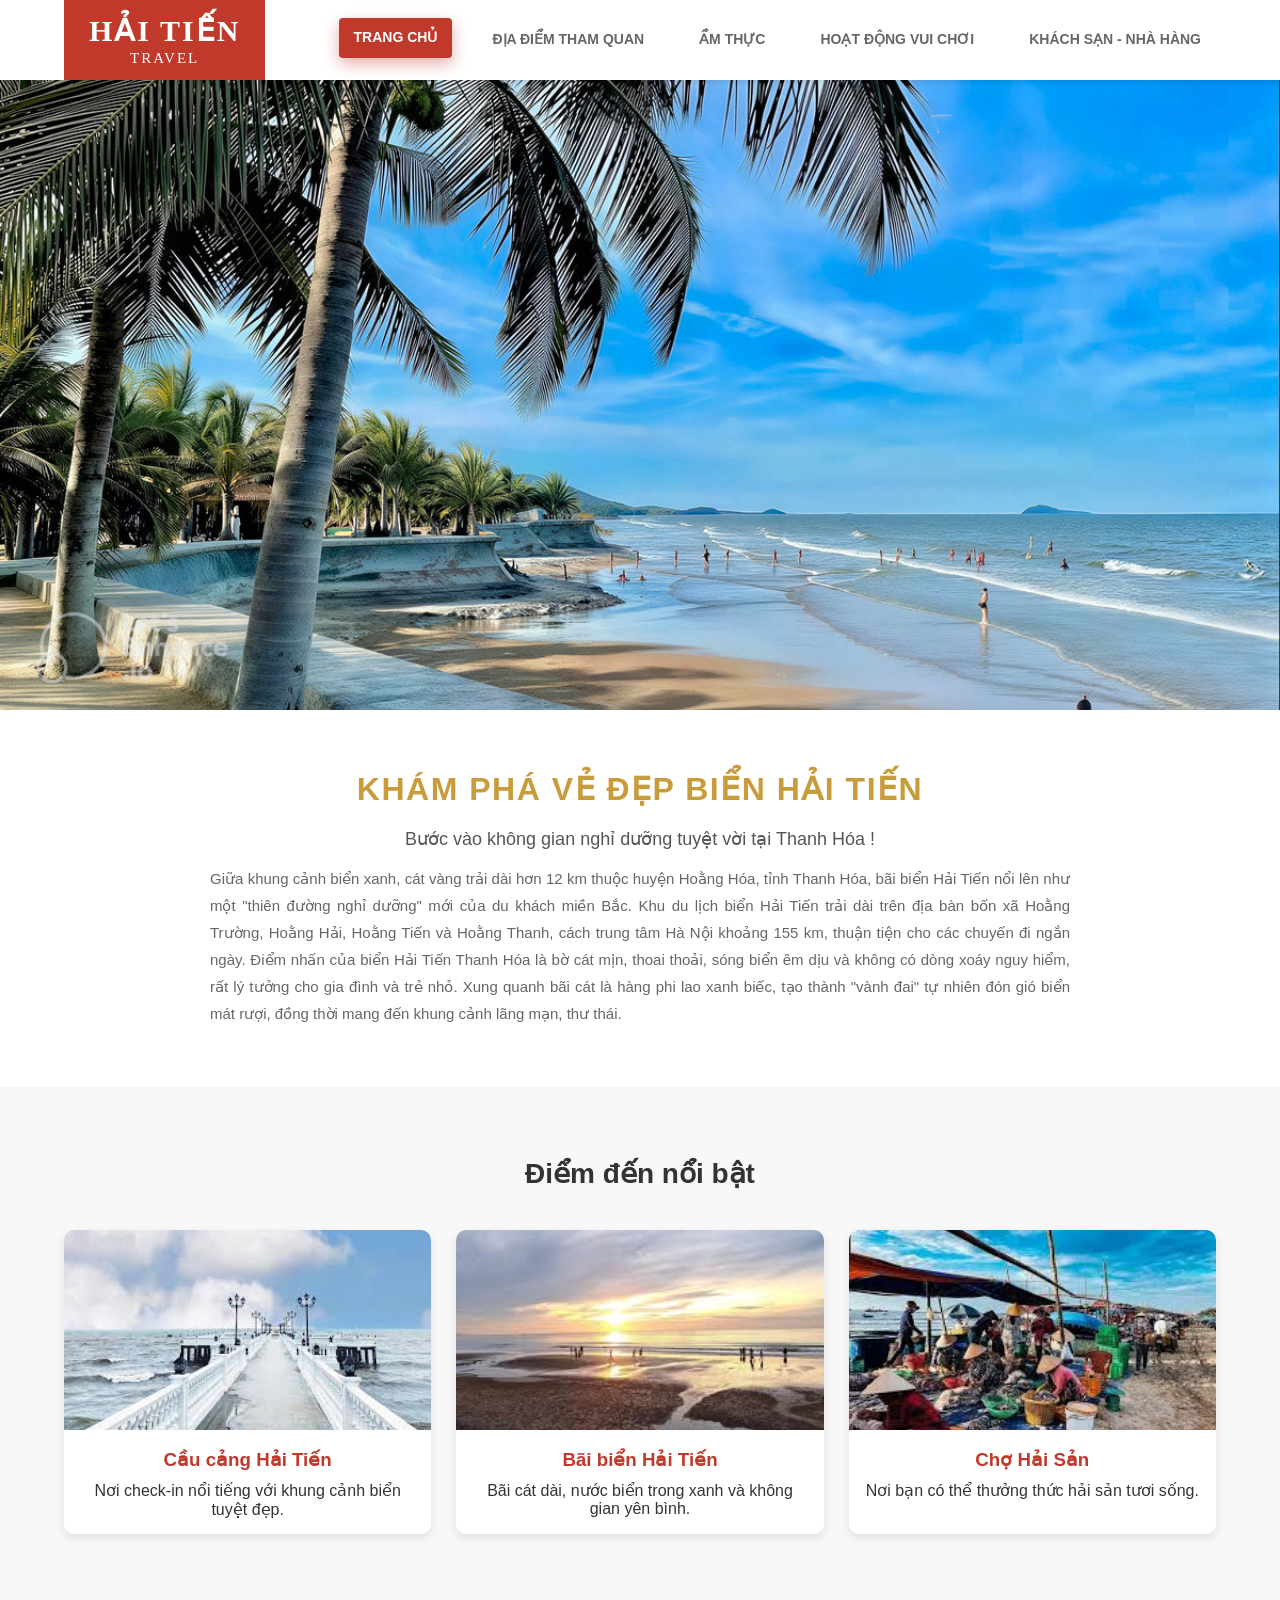
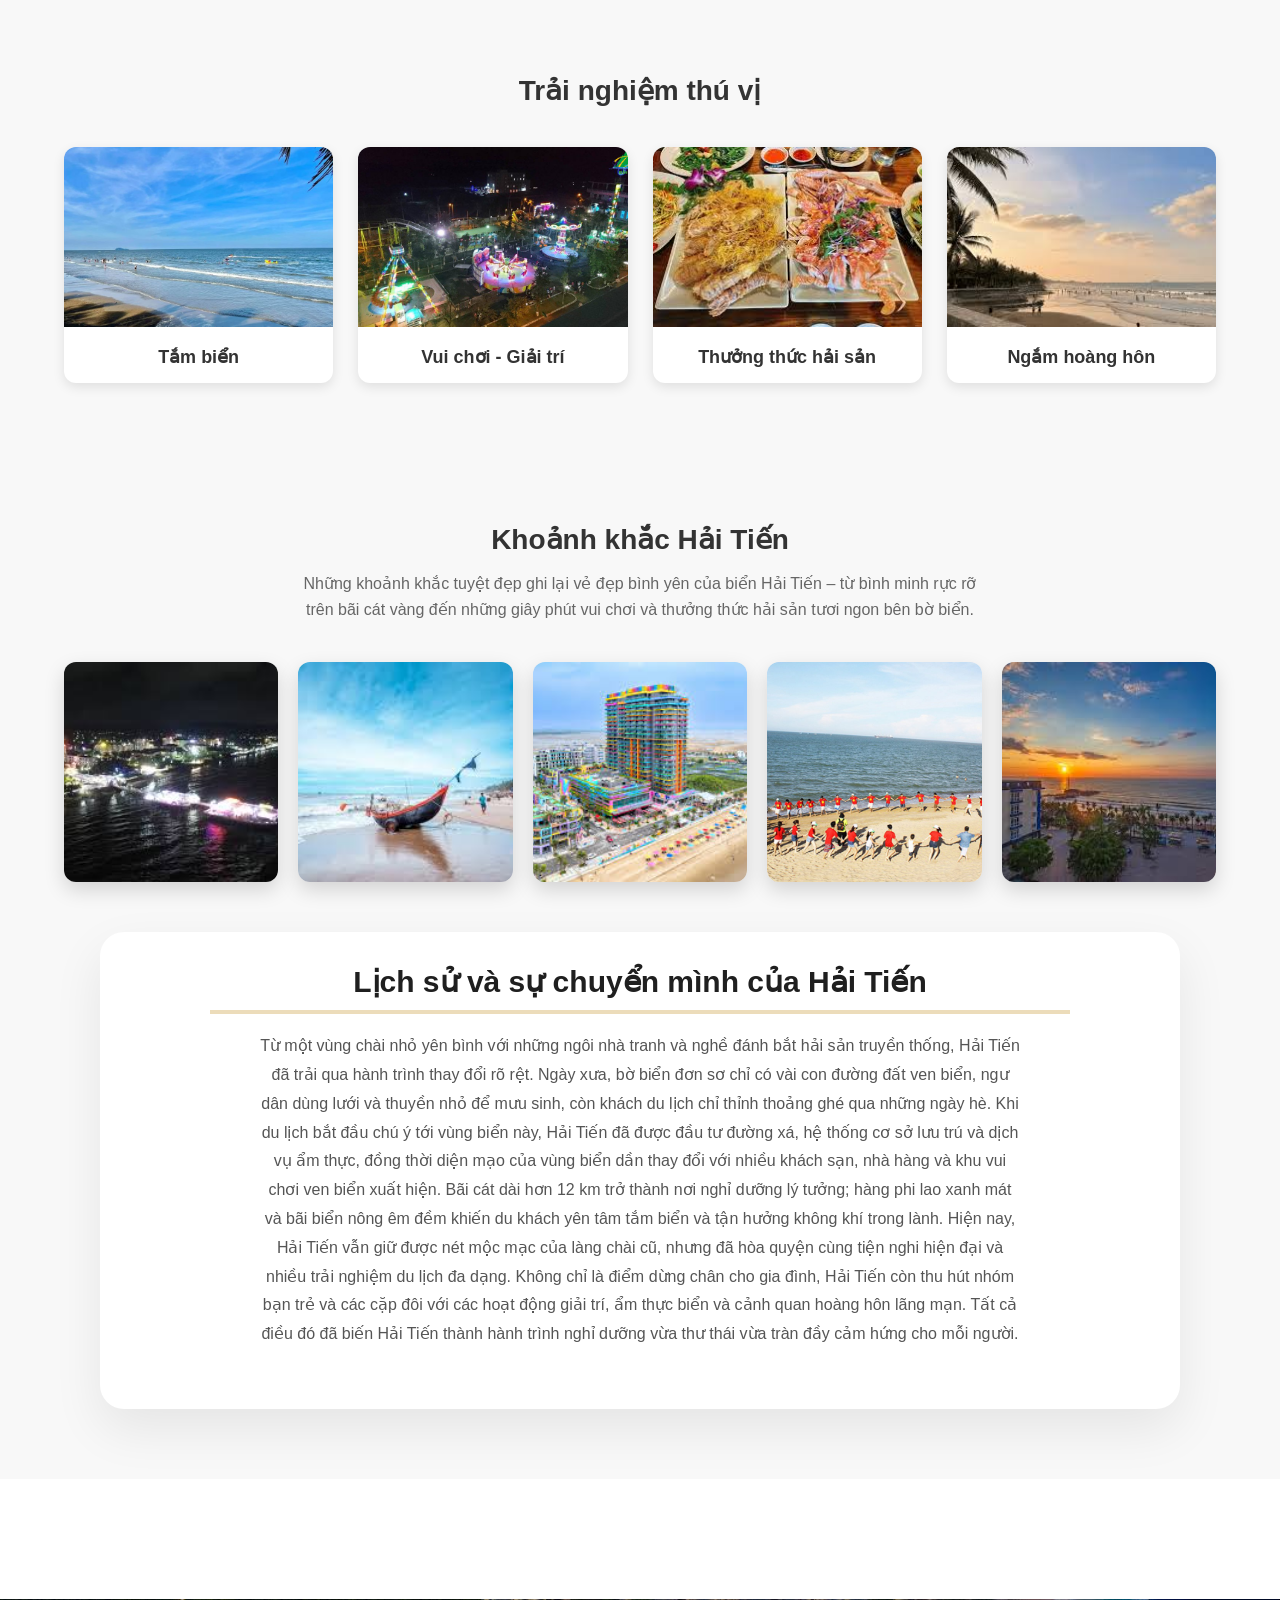
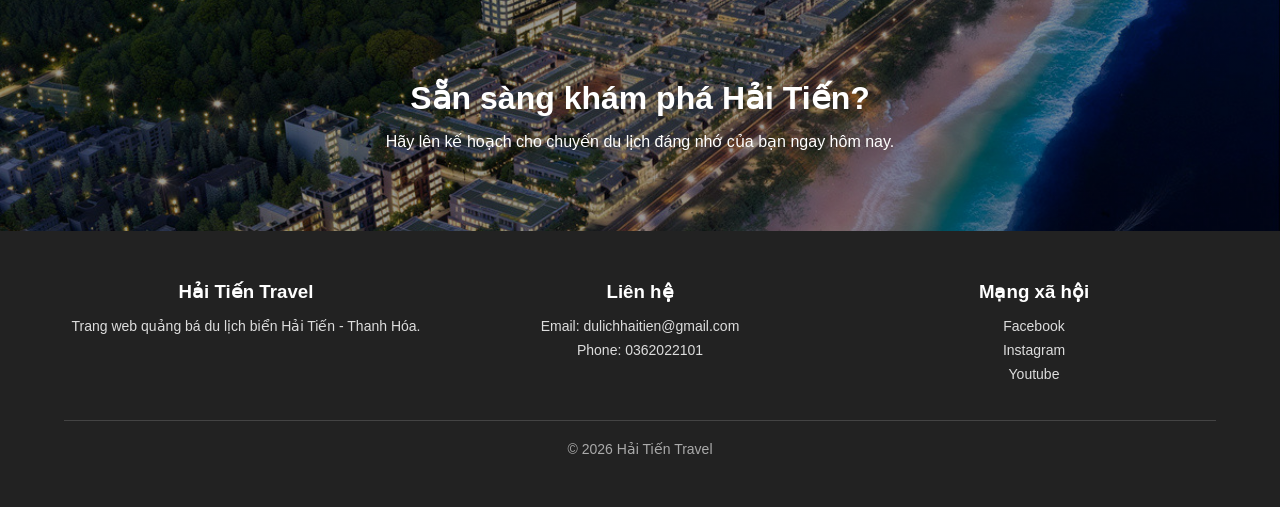
<file: index.htm>
<!-- filepath: d:\VisualCode\Web\chinhsuawebnew123\index.htm -->
<!DOCTYPE html>
<html lang="vi">

<head>
    <meta charset="UTF-8">
    <meta name="viewport" content="width=device-width, initial-scale=1.0">
    <title>Du lịch Biển Hải Tiến - Thanh Hóa</title>
    <link rel="stylesheet" href="./css/style.css">
    <link rel="stylesheet" href="./css/menu.css">
</head>

<body>
    <header>
        <a class="logo">
            <strong>Hải Tiến</strong>
            <span>Travel</span>
        </a>

        <input type="checkbox" id="menu-checkbox" class="menu-checkbox">
        <label for="menu-checkbox" class="menu-toggle">
            &#9776;
        </label>

        <div class="nav-container">
            <ul class="nav-links">
                <li><a href="index.htm">Trang chủ</a></li>
                <li><a href="./html/diadiem.htm">Địa điểm tham quan</a></li>
                <li><a href="./html/amthuc.html">Ẩm thực</a></li>
                <li><a href="./html/hdvuichs.html">Hoạt động vui chơi</a></li>
                <li><a href="./html/book-khach-san.html">Khách sạn - Nhà hàng</a></li>
            </ul>
        </div>
    </header>
    <div id="page-content">
        <div class="hero-banner">
            <img class="slide active" src="./img/anh4.jpg">
            <img class="slide" src="./img/anh5.jpg">
            <img class="slide" src="./img/anh2.jpg">
            <img class="slide" src="./img/anh3.jpg">
        </div>



        <section class="intro-section" id="gioi-thieu">
            <h1>Khám Phá Vẻ Đẹp Biển Hải Tiến</h1>
            <p class="subtitle">Bước vào không gian nghỉ dưỡng tuyệt vời tại Thanh Hóa !</p>
            <p class="description">
                Giữa khung cảnh biển xanh, cát vàng trải dài hơn 12 km thuộc huyện Hoằng Hóa, tỉnh Thanh Hóa,
                bãi biển Hải Tiến nổi lên như một "thiên đường nghỉ dưỡng" mới của du khách miền Bắc.
                Khu du lịch biển Hải Tiến trải dài trên địa bàn bốn xã Hoằng Trường, Hoằng Hải, Hoằng Tiến và Hoằng
                Thanh,
                cách trung tâm Hà Nội khoảng 155 km, thuận tiện cho các chuyến đi ngắn ngày.
                Điểm nhấn của biển Hải Tiến Thanh Hóa là bờ cát mịn, thoai thoải, sóng biển êm dịu và không có dòng xoáy
                nguy hiểm, rất lý tưởng cho gia đình và trẻ nhỏ.
                Xung quanh bãi cát là hàng phi lao xanh biếc, tạo thành "vành đai" tự nhiên đón gió biển mát rượi, đồng
                thời
                mang đến khung cảnh lãng mạn, thư thái.
            </p>
        </section>

        <!-- ĐIỂM ĐẾN NỔI BẬT -->
        <section class="destinations">
            <h2>Điểm đến nổi bật</h2>
            <div class="destination-grid">
                <div class="destination-card">
                    <img src="./img/anhcaucang.jpg">
                    <div class="destination-info">
                        <h3>Cầu cảng Hải Tiến</h3>
                        <p>Nơi check-in nổi tiếng với khung cảnh biển tuyệt đẹp.</p>
                    </div>
                </div>
                <div class="destination-card">
                    <img src="./img/anhbaibienhaitien.jpg">
                    <div class="destination-info">
                        <h3>Bãi biển Hải Tiến</h3>
                        <p>Bãi cát dài, nước biển trong xanh và không gian yên bình.</p>
                    </div>
                </div>
                <div class="destination-card">
                    <img src="./img/anhchohaisan.jpg">
                    <div class="destination-info">
                        <h3>Chợ Hải Sản</h3>
                        <p>Nơi bạn có thể thưởng thức hải sản tươi sống.</p>
                    </div>
                </div>
            </div>
        </section>

        <!-- HOẠT ĐỘNG TRẢI NGHIỆM -->
        <section class="activities">

            <h2>Trải nghiệm thú vị</h2>

            <div class="activity-grid">

                <div class="activity-item">
                    <img src="./img/anhtambien.jpg">
                    <h3>Tắm biển</h3>
                </div>

                <div class="activity-item">
                    <img src="./img/vuichoi.jpg">
                    <h3>Vui chơi - Giải trí</h3>
                </div>

                <div class="activity-item">
                    <img src="./img/anhhaisan.jpg">
                    <h3>Thưởng thức hải sản</h3>
                </div>

                <div class="activity-item">
                    <img src="./img/anhbinhminh.jpg">
                    <h3>Ngắm hoàng hôn</h3>
                </div>

            </div>

        </section>

        <!-- GALLERY -->
        <section class="gallery">

            <h2>Khoảnh khắc Hải Tiến</h2>
            <p class="gallery-desc">
                Những khoảnh khắc tuyệt đẹp ghi lại vẻ đẹp bình yên của biển Hải Tiến – từ bình minh rực rỡ trên bãi cát
                vàng đến những giây phút vui chơi và thưởng thức hải sản tươi ngon bên bờ biển.
            </p>

            <div class="gallery-grid">
                <img src="./img/anhbienvedem.jpg">
                <img src="./img/khoanhkhac2.jpg">
                <img src="./img/flamingo.jpg">
                <img src="./img/khoanhkhac4.jpg">
                <img src="./img/khoanhkhac5.jpg">
            </div>
            <div class="gallery-history">
                <h3>Lịch sử và sự chuyển mình của <span class="no-break">Hải Tiến</span></h3>
                <p class="history-intro">Từ một vùng chài nhỏ yên bình với những ngôi nhà tranh và nghề đánh bắt hải sản truyền thống, Hải Tiến đã trải qua hành trình thay đổi rõ rệt. Ngày xưa, bờ biển đơn sơ chỉ có vài con đường đất ven biển, ngư dân dùng lưới và thuyền nhỏ để mưu sinh, còn khách du lịch chỉ thỉnh thoảng ghé qua những ngày hè. Khi du lịch bắt đầu chú ý tới vùng biển này, Hải Tiến đã được đầu tư đường xá, hệ thống cơ sở lưu trú và dịch vụ ẩm thực, đồng thời diện mạo của vùng biển dần thay đổi với nhiều khách sạn, nhà hàng và khu vui chơi ven biển xuất hiện. Bãi cát dài hơn 12 km trở thành nơi nghỉ dưỡng lý tưởng; hàng phi lao xanh mát và bãi biển nông êm đềm khiến du khách yên tâm tắm biển và tận hưởng không khí trong lành. Hiện nay, Hải Tiến vẫn giữ được nét mộc mạc của làng chài cũ, nhưng đã hòa quyện cùng tiện nghi hiện đại và nhiều trải nghiệm du lịch đa dạng. Không chỉ là điểm dừng chân cho gia đình, Hải Tiến còn thu hút nhóm bạn trẻ và các cặp đôi với các hoạt động giải trí, ẩm thực biển và cảnh quan hoàng hôn lãng mạn. Tất cả điều đó đã biến Hải Tiến thành hành trình nghỉ dưỡng vừa thư thái vừa tràn đầy cảm hứng cho mỗi người.</p>
            </div>
        </section>

        <!-- CTA -->
        <section class="cta">
            <h2>Sẵn sàng khám phá Hải Tiến?</h2>
            <p>Hãy lên kế hoạch cho chuyến du lịch đáng nhớ của bạn ngay hôm nay.</p>
        </section>

        <!-- FOOTER -->
        <footer>
            <div class="footer-container">
                <div class="footer-col">
                    <h3>Hải Tiến Travel</h3>
                    <p>Trang web quảng bá du lịch biển Hải Tiến - Thanh Hóa.</p>
                </div>
                <div class="footer-col">
                    <h3>Liên hệ</h3>
                    <p>Email: dulichhaitien@gmail.com</p>
                    <p>Phone: 0362022101</p>
                </div>
                <div class="footer-col">
                    <h3>Mạng xã hội</h3>
                    <p>Facebook</p>
                    <p>Instagram</p>
                    <p>Youtube</p>
                </div>
            </div>
            <p class="copyright">© 2026 Hải Tiến Travel</p>
        </footer>
    </div>

    <script src="./js/index.js"></script>

</body>

</html>
</file>
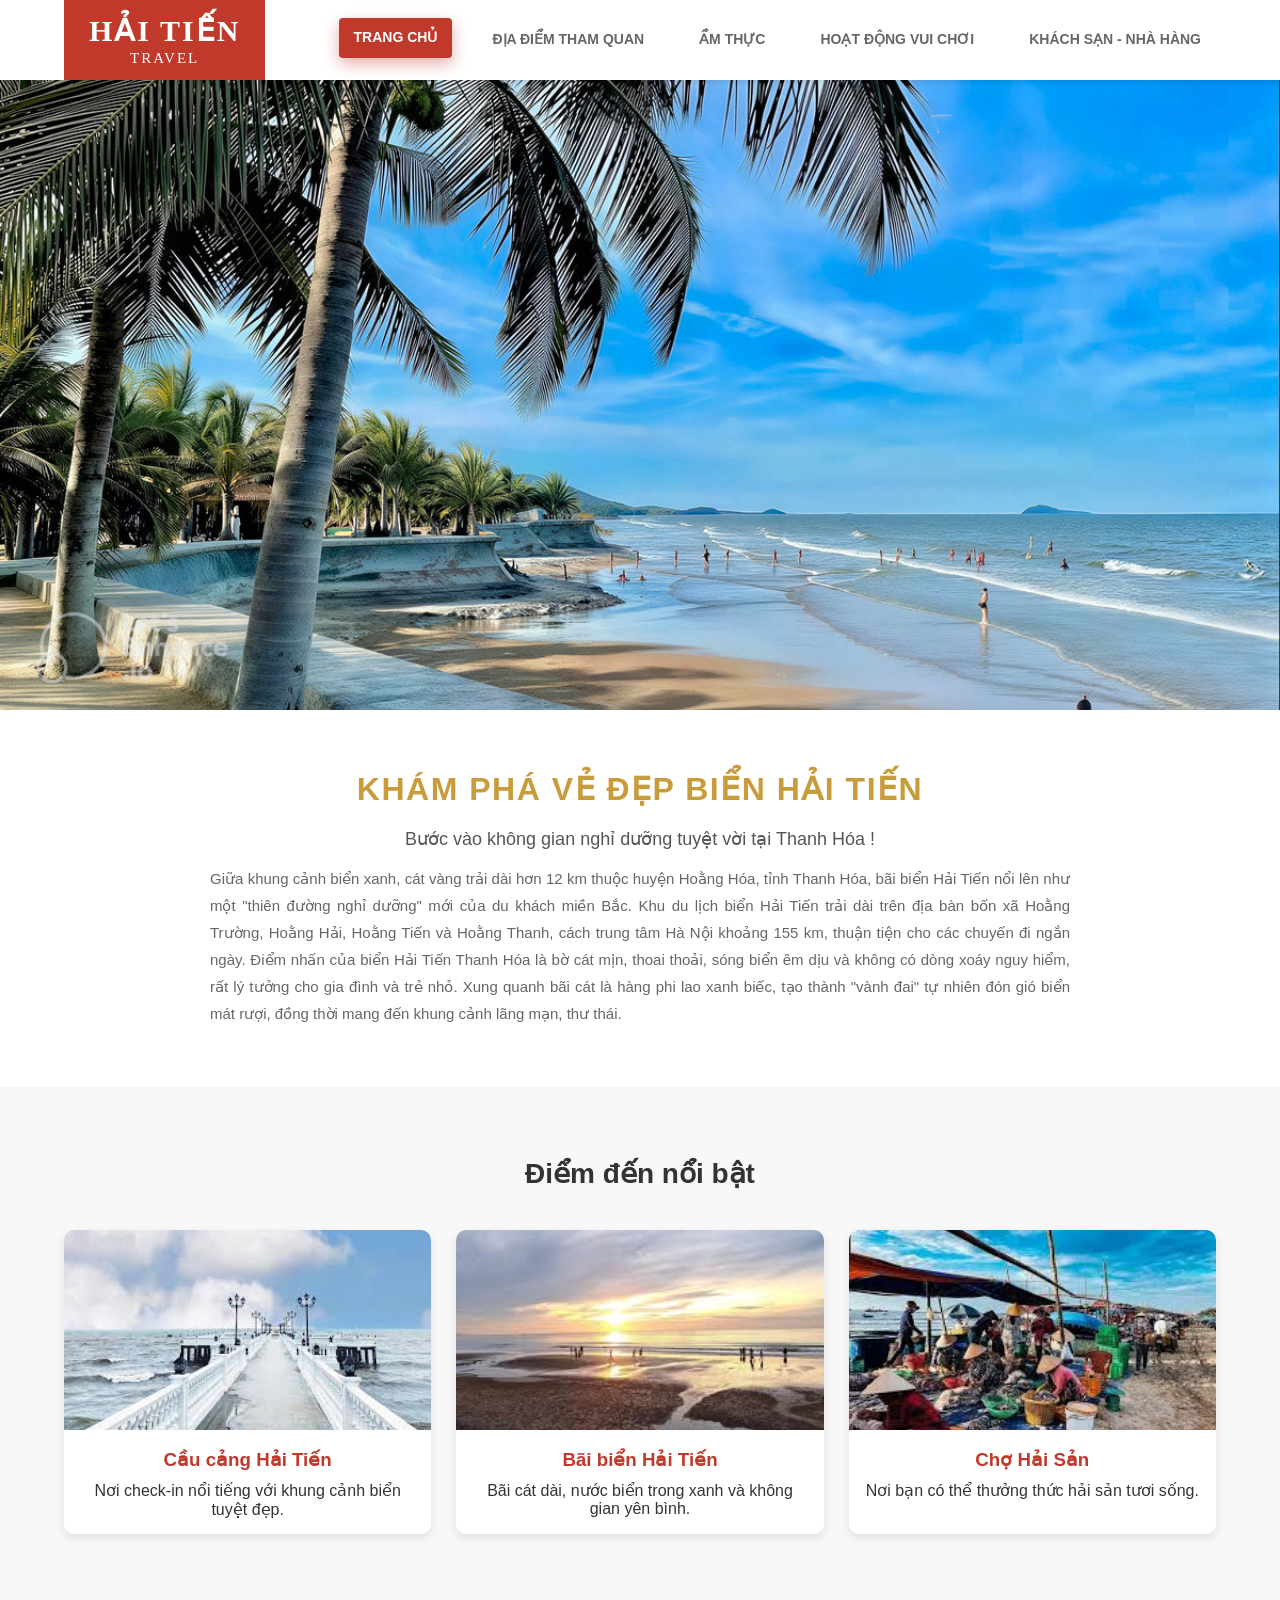
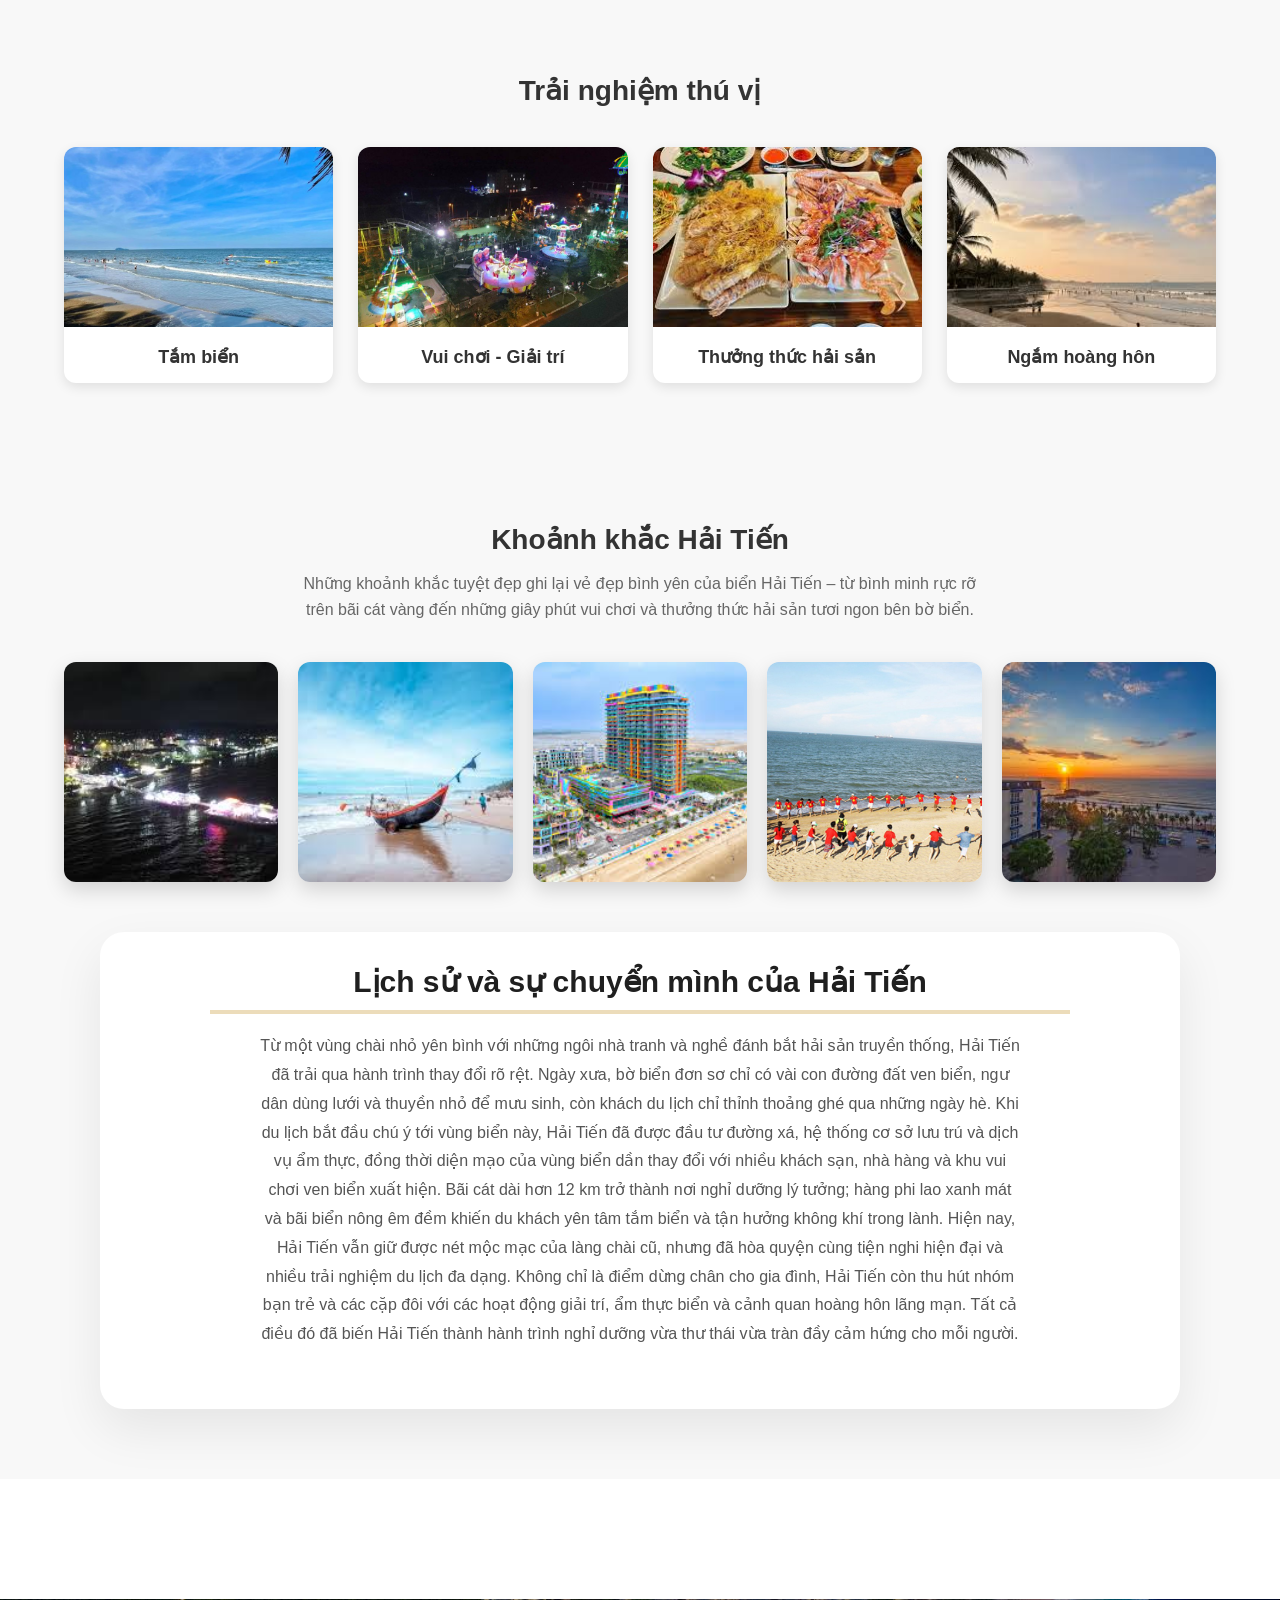
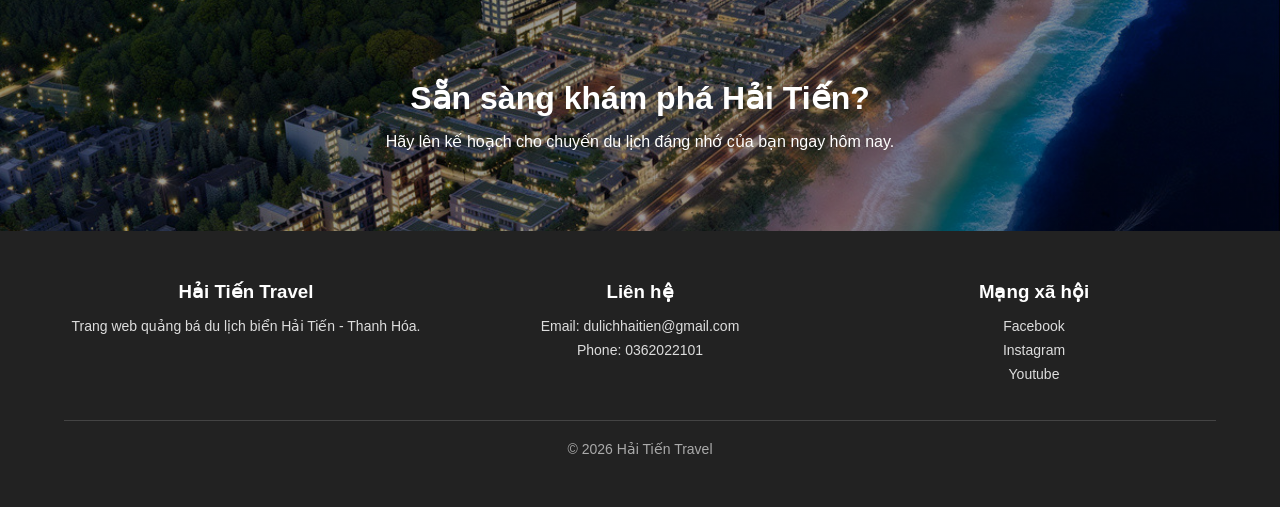
<file: html/index.htm>
<!-- filepath: d:\VisualCode\Web\chinhsuawebnew123\index.htm -->
<!DOCTYPE html>
<html lang="vi">

<head>
    <meta charset="UTF-8">
    <meta name="viewport" content="width=device-width, initial-scale=1.0">
    <title>Du lịch Biển Hải Tiến - Thanh Hóa</title>
    <link rel="stylesheet" href="../css/style.css">
    <link rel="stylesheet" href="../css/menu.css">
</head>

<body>
    <header>
        <a class="logo">
            <strong>Hải Tiến</strong>
            <span>Travel</span>
        </a>

        <input type="checkbox" id="menu-checkbox" class="menu-checkbox">
        <label for="menu-checkbox" class="menu-toggle">
            &#9776;
        </label>

        <div class="nav-container">
            <ul class="nav-links">
                <li><a href="index.htm">Trang chủ</a></li>
                <li><a href="diadiem.htm">Địa điểm tham quan</a></li>
                <li><a href="amthuc.html">Ẩm thực</a></li>
                <li><a href="hdvuichs.html">Hoạt động vui chơi</a></li>
                <li><a href="book-khach-san.html">Khách sạn - Nhà hàng</a></li>
            </ul>
        </div>
    </header>
    <div id="page-content">
        <div class="hero-banner">
            <img class="slide active" src="../img/anh4.jpg">
            <img class="slide" src="../img/anh5.jpg">
            <img class="slide" src="../img/anh2.jpg">
            <img class="slide" src="../img/anh3.jpg">
        </div>



        <section class="intro-section" id="gioi-thieu">
            <h1>Khám Phá Vẻ Đẹp Biển Hải Tiến</h1>
            <p class="subtitle">Bước vào không gian nghỉ dưỡng tuyệt vời tại Thanh Hóa !</p>
            <p class="description">
                Giữa khung cảnh biển xanh, cát vàng trải dài hơn 12 km thuộc huyện Hoằng Hóa, tỉnh Thanh Hóa,
                bãi biển Hải Tiến nổi lên như một "thiên đường nghỉ dưỡng" mới của du khách miền Bắc.
                Khu du lịch biển Hải Tiến trải dài trên địa bàn bốn xã Hoằng Trường, Hoằng Hải, Hoằng Tiến và Hoằng
                Thanh,
                cách trung tâm Hà Nội khoảng 155 km, thuận tiện cho các chuyến đi ngắn ngày.
                Điểm nhấn của biển Hải Tiến Thanh Hóa là bờ cát mịn, thoai thoải, sóng biển êm dịu và không có dòng xoáy
                nguy hiểm, rất lý tưởng cho gia đình và trẻ nhỏ.
                Xung quanh bãi cát là hàng phi lao xanh biếc, tạo thành "vành đai" tự nhiên đón gió biển mát rượi, đồng
                thời
                mang đến khung cảnh lãng mạn, thư thái.
            </p>
        </section>

        <!-- ĐIỂM ĐẾN NỔI BẬT -->
        <section class="destinations">
            <h2>Điểm đến nổi bật</h2>
            <div class="destination-grid">
                <div class="destination-card">
                    <img src="../img/anhcaucang.jpg">
                    <div class="destination-info">
                        <h3>Cầu cảng Hải Tiến</h3>
                        <p>Nơi check-in nổi tiếng với khung cảnh biển tuyệt đẹp.</p>
                    </div>
                </div>
                <div class="destination-card">
                    <img src="../img/anhbaibienhaitien.jpg">
                    <div class="destination-info">
                        <h3>Bãi biển Hải Tiến</h3>
                        <p>Bãi cát dài, nước biển trong xanh và không gian yên bình.</p>
                    </div>
                </div>
                <div class="destination-card">
                    <img src="../img/anhchohaisan.jpg">
                    <div class="destination-info">
                        <h3>Chợ Hải Sản</h3>
                        <p>Nơi bạn có thể thưởng thức hải sản tươi sống.</p>
                    </div>
                </div>
            </div>
        </section>

        <!-- HOẠT ĐỘNG TRẢI NGHIỆM -->
        <section class="activities">

            <h2>Trải nghiệm thú vị</h2>

            <div class="activity-grid">

                <div class="activity-item">
                    <img src="../img/anhtambien.jpg">
                    <h3>Tắm biển</h3>
                </div>

                <div class="activity-item">
                    <img src="../img/vuichoi.jpg">
                    <h3>Vui chơi - Giải trí</h3>
                </div>

                <div class="activity-item">
                    <img src="../img/anhhaisan.jpg">
                    <h3>Thưởng thức hải sản</h3>
                </div>

                <div class="activity-item">
                    <img src="../img/anhbinhminh.jpg">
                    <h3>Ngắm hoàng hôn</h3>
                </div>

            </div>

        </section>

        <!-- GALLERY -->
        <section class="gallery">

            <h2>Khoảnh khắc Hải Tiến</h2>
            <p class="gallery-desc">
                Những khoảnh khắc tuyệt đẹp ghi lại vẻ đẹp bình yên của biển Hải Tiến – từ bình minh rực rỡ trên bãi cát
                vàng đến những giây phút vui chơi và thưởng thức hải sản tươi ngon bên bờ biển.
            </p>

            <div class="gallery-grid">
                <img src="../img/anhbienvedem.jpg">
                <img src="../img/khoanhkhac2.jpg">
                <img src="../img/flamingo.jpg">
                <img src="../img/khoanhkhac4.jpg">
                <img src="../img/khoanhkhac5.jpg">
            </div>
            <div class="gallery-history">
                <h3>Lịch sử và sự chuyển mình của <span class="no-break">Hải Tiến</span></h3>
                <p class="history-intro">Từ một vùng chài nhỏ yên bình với những ngôi nhà tranh và nghề đánh bắt hải sản truyền thống, Hải Tiến đã trải qua hành trình thay đổi rõ rệt. Ngày xưa, bờ biển đơn sơ chỉ có vài con đường đất ven biển, ngư dân dùng lưới và thuyền nhỏ để mưu sinh, còn khách du lịch chỉ thỉnh thoảng ghé qua những ngày hè. Khi du lịch bắt đầu chú ý tới vùng biển này, Hải Tiến đã được đầu tư đường xá, hệ thống cơ sở lưu trú và dịch vụ ẩm thực, đồng thời diện mạo của vùng biển dần thay đổi với nhiều khách sạn, nhà hàng và khu vui chơi ven biển xuất hiện. Bãi cát dài hơn 12 km trở thành nơi nghỉ dưỡng lý tưởng; hàng phi lao xanh mát và bãi biển nông êm đềm khiến du khách yên tâm tắm biển và tận hưởng không khí trong lành. Hiện nay, Hải Tiến vẫn giữ được nét mộc mạc của làng chài cũ, nhưng đã hòa quyện cùng tiện nghi hiện đại và nhiều trải nghiệm du lịch đa dạng. Không chỉ là điểm dừng chân cho gia đình, Hải Tiến còn thu hút nhóm bạn trẻ và các cặp đôi với các hoạt động giải trí, ẩm thực biển và cảnh quan hoàng hôn lãng mạn. Tất cả điều đó đã biến Hải Tiến thành hành trình nghỉ dưỡng vừa thư thái vừa tràn đầy cảm hứng cho mỗi người.</p>
            </div>
        </section>

        <!-- CTA -->
        <section class="cta">
            <h2>Sẵn sàng khám phá Hải Tiến?</h2>
            <p>Hãy lên kế hoạch cho chuyến du lịch đáng nhớ của bạn ngay hôm nay.</p>
        </section>

        <!-- FOOTER -->
        <footer>
            <div class="footer-container">
                <div class="footer-col">
                    <h3>Hải Tiến Travel</h3>
                    <p>Trang web quảng bá du lịch biển Hải Tiến - Thanh Hóa.</p>
                </div>
                <div class="footer-col">
                    <h3>Liên hệ</h3>
                    <p>Email: dulichhaitien@gmail.com</p>
                    <p>Phone: 0362022101</p>
                </div>
                <div class="footer-col">
                    <h3>Mạng xã hội</h3>
                    <p>Facebook</p>
                    <p>Instagram</p>
                    <p>Youtube</p>
                </div>
            </div>
            <p class="copyright">© 2026 Hải Tiến Travel</p>
        </footer>
    </div>

    <script src="../js/index.js"></script>

</body>

</html>
</file>
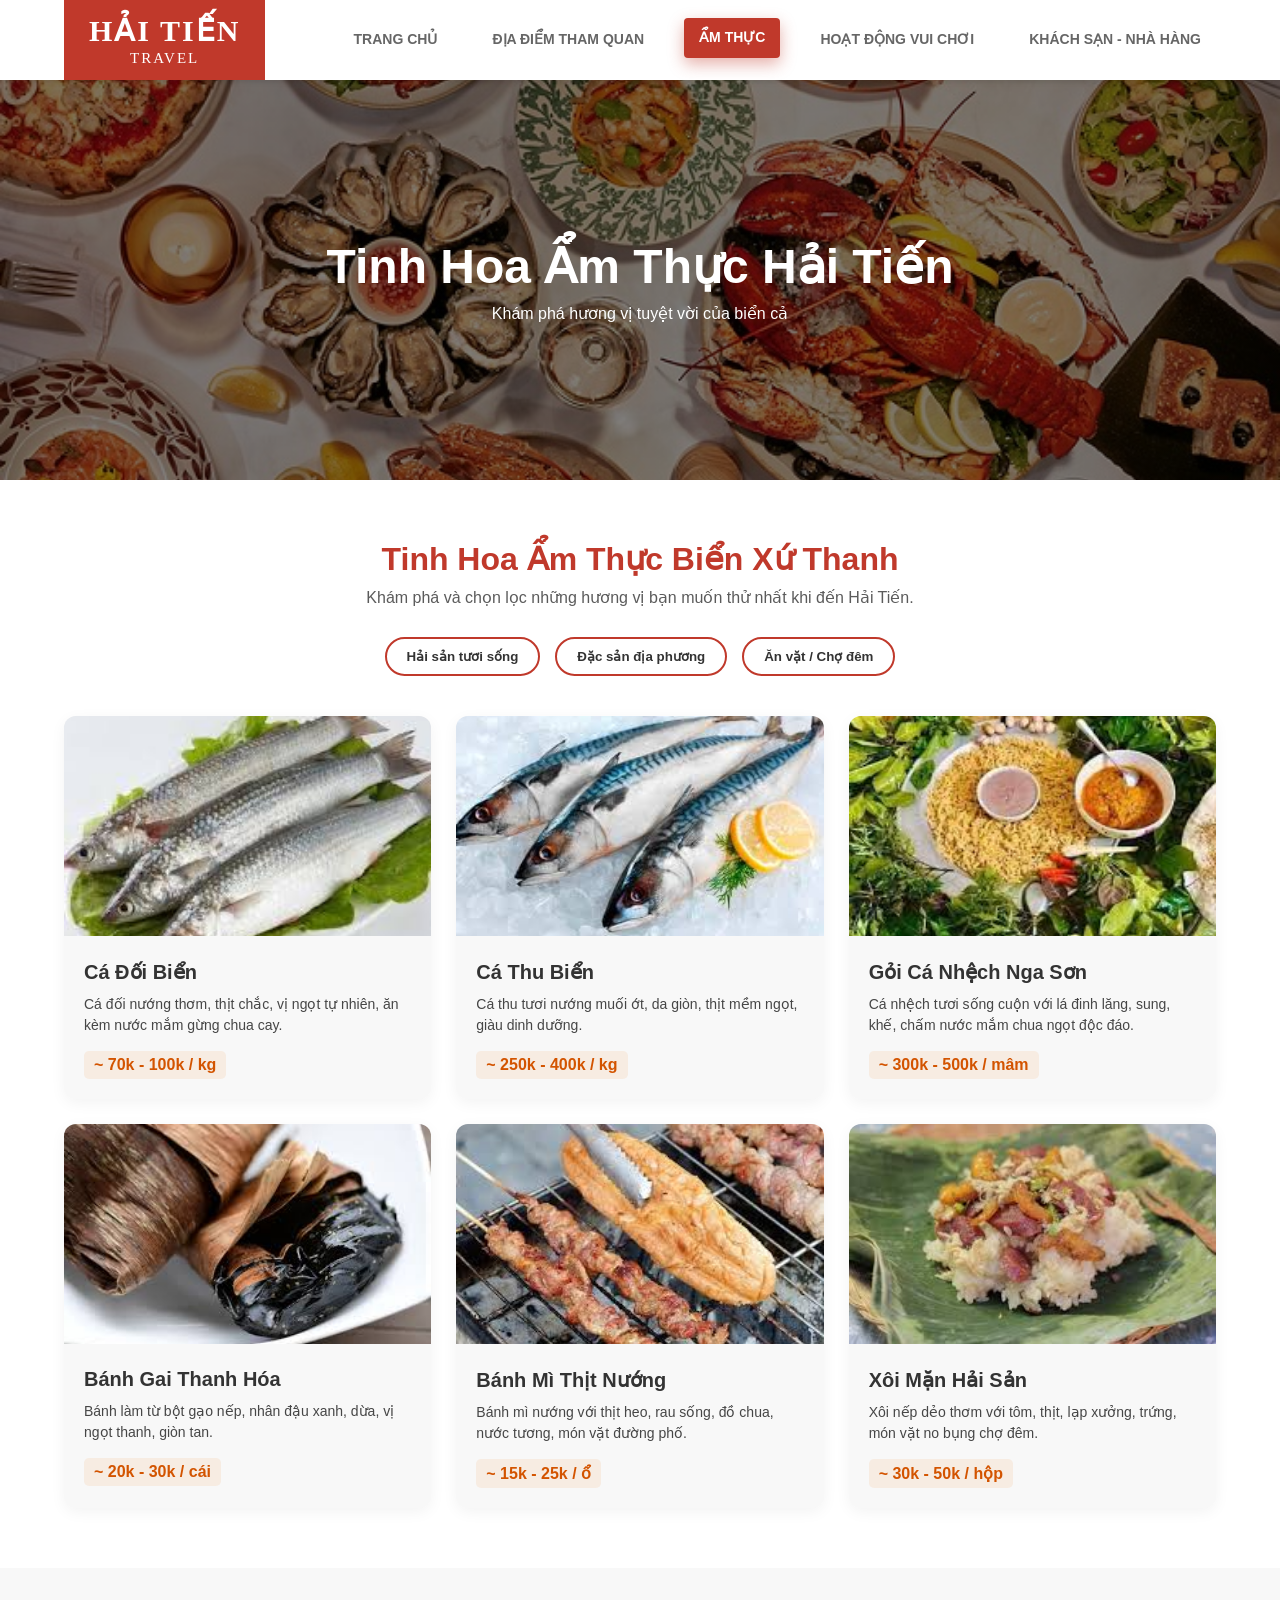
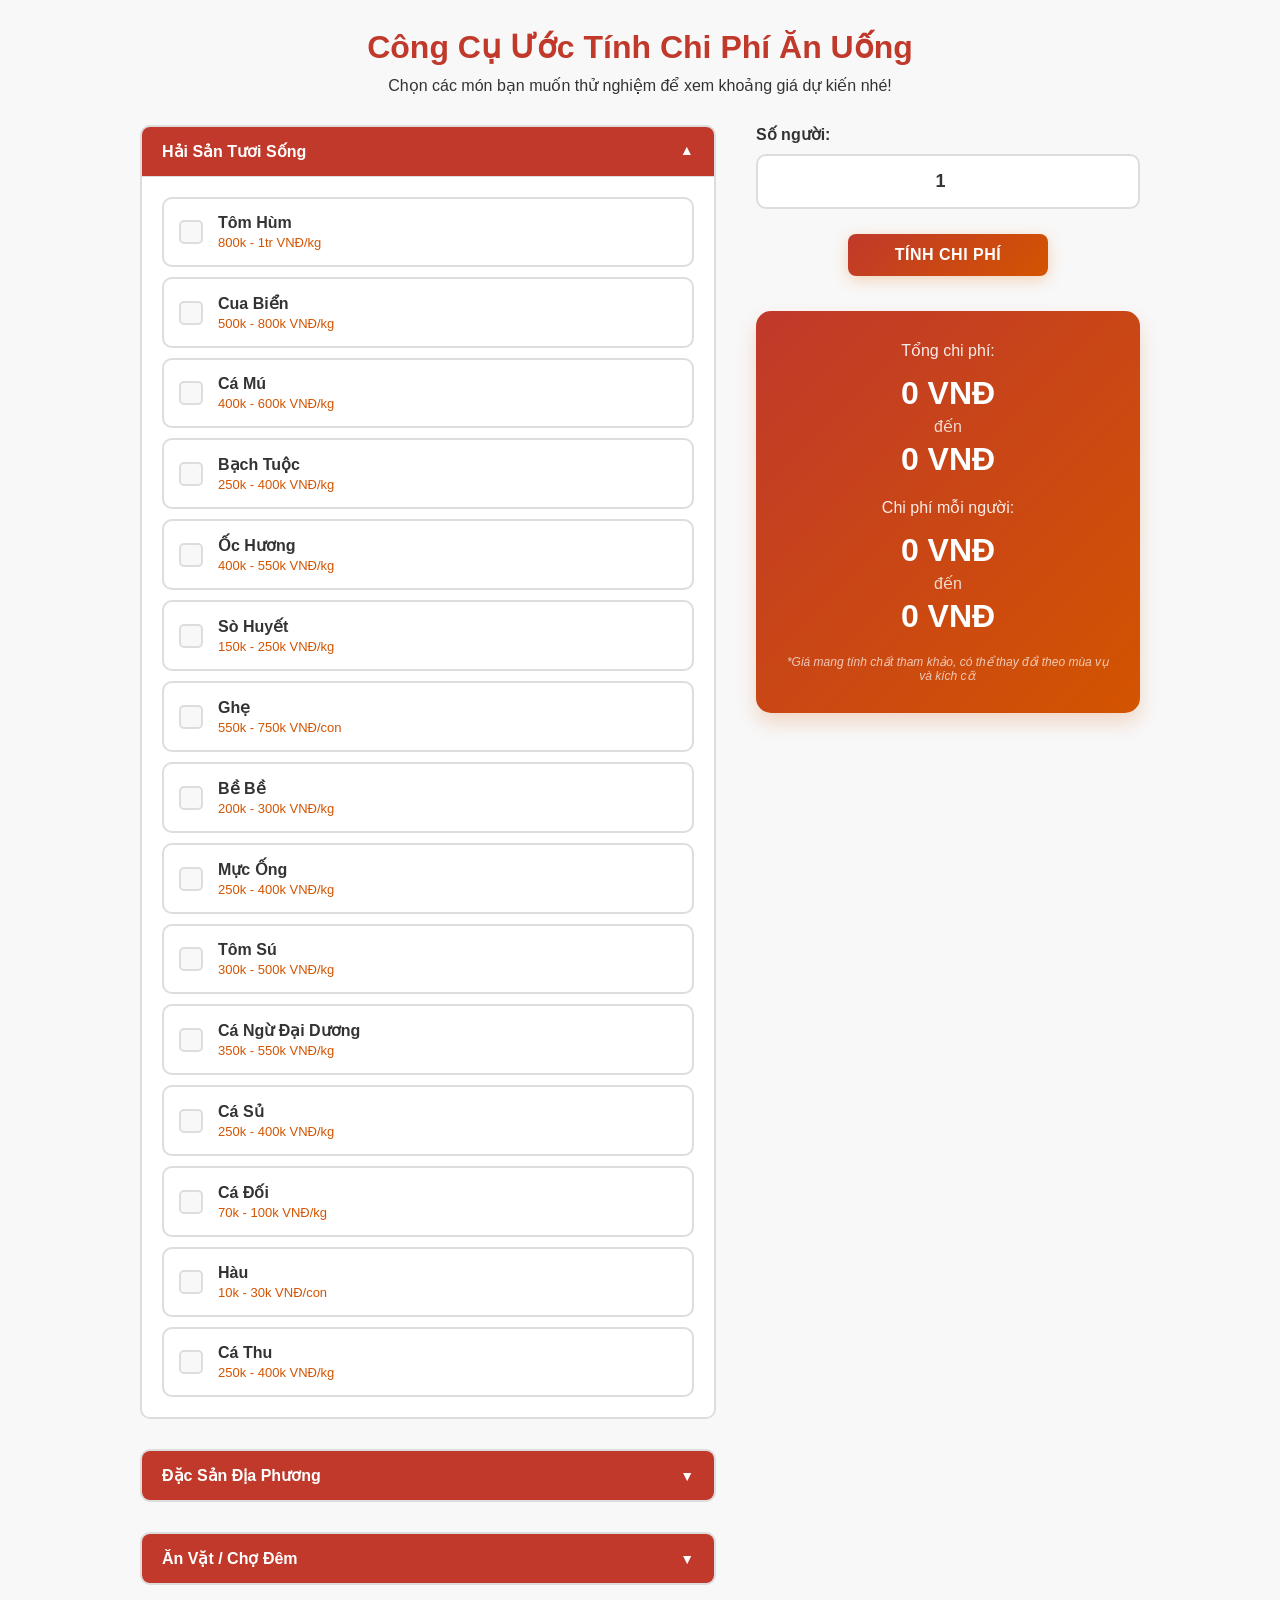
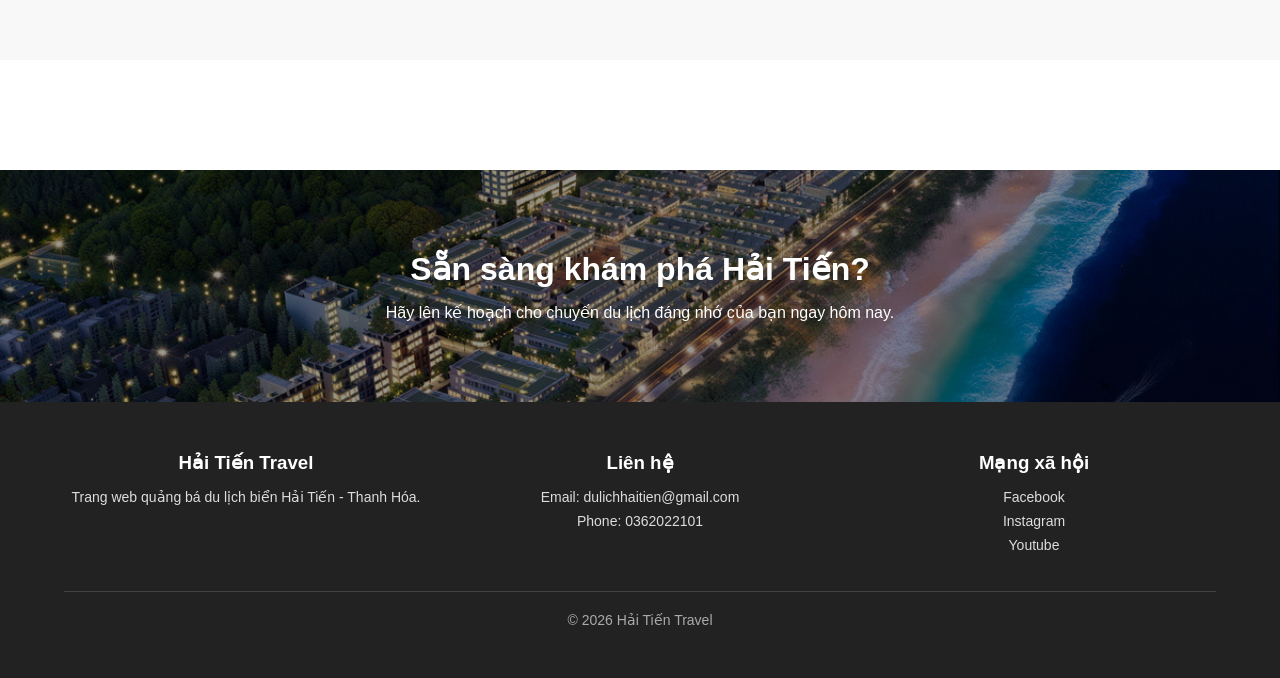
<file: html/amthuc.html>
<!DOCTYPE html>
<html lang="vi">

<head>
    <meta charset="UTF-8">
    <meta name="viewport" content="width=device-width, initial-scale=1.0">
    <title>Review Ẩm Thực Hải Tiến</title>
    <link rel="stylesheet" href="../css/common-style.css">
    <link rel="stylesheet" href="../css/amthuccss.css">
    <link rel="stylesheet" href="../css/menu.css">
    <link rel="icon" type="image/x-icon" size="32x32" href="../img/logo.png">
</head>

<body>

    <header>
        <a class="logo">
            <strong>Hải Tiến</strong>
            <span>Travel</span>
        </a>

        <input type="checkbox" id="menu-checkbox" class="menu-checkbox">
        <label for="menu-checkbox" class="menu-toggle">
            &#9776;
        </label>

        <div class="nav-container">
            <ul class="nav-links">
                <li><a href="../index.htm">Trang chủ</a></li>
                <li><a href="diadiem.htm">Địa điểm tham quan</a></li>
                <li><a class="active" href="amthuc.html">Ẩm thực</a></li>
                <li><a href="hdvuichs.html">Hoạt động vui chơi</a></li>
                <li><a href="book-khach-san.html">Khách sạn - Nhà hàng</a></li>
            </ul>
        </div>
    </header>
    <div id="page-content">
        <section class="sub-banner">
            <div class="banner-content">
                <h1>Tinh Hoa Ẩm Thực Hải Tiến</h1>
                <p>Khám phá hương vị tuyệt vời của biển cả</p>
            </div>
        </section>

        <section class="food-section">
            <h1 class="section-title">Tinh Hoa Ẩm Thực Biển Xứ Thanh</h1>
            <p class="section-desc">Khám phá và chọn lọc những hương vị bạn muốn thử nhất khi đến Hải Tiến.</p>

            <div class="filter-container">
                <button class="filter-btn" data-filter="haisan">Hải sản tươi sống</button>
                <button class="filter-btn" data-filter="dacsan">Đặc sản địa phương</button>
                <button class="filter-btn" data-filter="anvat">Ăn vặt / Chợ đêm</button>
            </div>

            <!-- Thêm món ăn mới bằng cách sao chép một block .food-card và đặt đúng data-category: haisan, dacsan hoặc anvat -->
            <div class="food-grid" id="food-grid">
                <!-- Danh sách 15 món hải sản tươi sống -->
                <div class="food-card" data-category="haisan">
                    <img src="../img/tomhum.jpg" alt="Tôm hùm hấp">
                    <div class="card-content">
                        <h3>Tôm Hùm</h3>
                        <p>Tôm hùm tươi sống hấp với sả và bia, giữ nguyên vị ngọt tự nhiên, thịt dai giòn.</p>
                        <span class="price-tag">~ 800k - 1tr / kg</span>
                    </div>
                </div>
                <div class="food-card" data-category="haisan">
                    <img src="../img/cua.jpg" alt="Cua biển luộc">
                    <div class="card-content">
                        <h3>Cua Biển</h3>
                        <p>Cua biển tươi luộc chín, chấm muối tiêu hoặc gạch cua, thịt ngọt, gạch đỏ au.</p>
                        <span class="price-tag">~ 500k - 800k / kg</span>
                    </div>
                </div>
                <div class="food-card" data-category="haisan">
                    <img src="../img/camu.jpg" alt="Cá mú hấp">
                    <div class="card-content">
                        <h3>Cá Mú</h3>
                        <p>Cá mú tươi hấp với gừng và hành, thịt trắng mềm, vị ngọt thanh, bổ dưỡng.</p>
                        <span class="price-tag">~ 400k - 600k / kg</span>
                    </div>
                </div>
                <div class="food-card" data-category="haisan">
                    <img src="../img/bachtuoc.jpg" alt="Bạch tuộc nướng">
                    <div class="card-content">
                        <h3>Bạch Tuộc</h3>
                        <p>Bạch tuộc tươi nướng trên than hoa, chấm muối ớt tỏi, giòn tan, thơm ngon.</p>
                        <span class="price-tag">~ 250k - 400k / kg</span>
                    </div>
                </div>
                <div class="food-card" data-category="haisan">
                    <img src="../img/ochuong.jpg" alt="Ốc hương xào">
                    <div class="card-content">
                        <h3>Ốc Hương</h3>
                        <p>Ốc hương tươi xào với sả ớt, vị cay nồng, thịt dai ngọt, kích thích vị giác.</p>
                        <span class="price-tag">~ 400k - 550k / kg</span>
                    </div>
                </div>
                <div class="food-card" data-category="haisan">
                    <img src="../img/sohuyet.jpg" alt="Sò huyết hấp">
                    <div class="card-content">
                        <h3>Sò Huyết</h3>
                        <p>Sò huyết tươi hấp với rượu và gừng, mở miệng tự nhiên, thịt ngọt, bổ máu.</p>
                        <span class="price-tag">~ 150k - 250k / kg</span>
                    </div>
                </div>
                <div class="food-card" data-category="haisan">
                    <img src="../img/ghe.jpg" alt="Ghẹ hấp">
                    <div class="card-content">
                        <h3>Ghẹ</h3>
                        <p>Ghẹ biển tươi hấp với gừng hành, thịt chắc ngọt, gạch đỏ au, thơm lừng.</p>
                        <span class="price-tag">~ 550k - 750k / kg</span>
                    </div>
                </div>
                <div class="food-card" data-category="haisan">
                    <img src="../img/bebe.jpg" alt="Bề bề nướng">
                    <div class="card-content">
                        <h3>Bề Bề</h3>
                        <p>Bề bề tươi nướng muối ớt, thịt ngọt, vỏ giòn, hương vị đặc trưng biển.</p>
                        <span class="price-tag">~ 200k - 300k / kg</span>
                    </div>
                </div>
                <div class="food-card" data-category="haisan">
                    <img src="../img/mucong.jpg" alt="Mực ống xào">
                    <div class="card-content">
                        <h3>Mực Ống</h3>
                        <p>Mực ống tươi xào với rau củ, vị ngọt tự nhiên, giòn sần sật, bổ dưỡng.</p>
                        <span class="price-tag">~ 250k - 400k / kg</span>
                    </div>
                </div>
                <div class="food-card" data-category="haisan">
                    <img src="../img/tomsu.jpg" alt="Tôm sú hấp">
                    <div class="card-content">
                        <h3>Tôm Sú</h3>
                        <p>Tôm sú tươi hấp với sả bia, thịt ngọt lịm, vỏ đỏ au, giữ nguyên dinh dưỡng.</p>
                        <span class="price-tag">~ 300k - 500k / kg</span>
                    </div>
                </div>
                <div class="food-card" data-category="haisan">
                    <img src="../img/cangu.jpg" alt="Cá ngừ đại dương">
                    <div class="card-content">
                        <h3>Cá Ngừ Đại Dương</h3>
                        <p>Cá ngừ tươi sống, thịt đỏ hồng, ít mỡ, giàu protein, nướng hoặc áp chảo.</p>
                        <span class="price-tag">~ 350k - 550k / kg</span>
                    </div>
                </div>
                <div class="food-card" data-category="haisan">
                    <img src="../img/casu.jpg" alt="Cá Sủ nướng">
                    <div class="card-content">
                        <h3>Cá Sủ</h3>
                        <p>Cá sủ tươi nướng muối ớt, thịt thơm ngon, ngọt vừa vặn, phù hợp cho bữa hải sản.</p>
                        <span class="price-tag">~ 250k - 400k / kg</span>
                    </div>
                </div>
                <div class="food-card" data-category="haisan">
                    <img src="../img/cadoi.jpg" alt="Cá Đối nướng">
                    <div class="card-content">
                        <h3>Cá Đối Biển</h3>
                        <p>Cá đối nướng thơm, thịt chắc, vị ngọt tự nhiên, ăn kèm nước mắm gừng chua cay.</p>
                        <span class="price-tag">~ 70k - 100k / kg</span>
                    </div>
                </div>
                <div class="food-card" data-category="haisan">
                    <img src="../img/hausua.jpg" alt="Hàu nướng">
                    <div class="card-content">
                        <h3>Hàu Sữa</h3>
                        <p>Hàu tươi nướng mỡ hành, thơm nức mũi, thịt ngọt mặn, kích thích vị giác.</p>
                        <span class="price-tag">~ 10k - 30k / con</span>
                    </div>
                </div>
                <div class="food-card" data-category="haisan">
                    <img src="../img/cathu.jpg" alt="Cá thu nướng">
                    <div class="card-content">
                        <h3>Cá Thu Biển</h3>
                        <p>Cá thu tươi nướng muối ớt, da giòn, thịt mềm ngọt, giàu dinh dưỡng.</p>
                        <span class="price-tag">~ 250k - 400k / kg</span>
                    </div>
                </div>
                <!-- Danh sách đặc sản địa phương Thanh Hóa -->
                <div class="food-card" data-category="dacsan">
                    <img src="../img/goicanhech.jpg" alt="Gỏi cá nhệch Nga Sơn">
                    <div class="card-content">
                        <h3>Gỏi Cá Nhệch Nga Sơn</h3>
                        <p>Cá nhệch tươi sống cuộn với lá đinh lăng, sung, khế, chấm nước mắm chua ngọt độc đáo.</p>
                        <span class="price-tag">~ 300k - 500k / mâm</span>
                    </div>
                </div>
                <div class="food-card" data-category="dacsan">
                    <img src="../img/nemchua.jpg" alt="Nem chua Thanh Hóa">
                    <div class="card-content">
                        <h3>Nem Chua Thanh Hóa</h3>
                        <p>Nem được làm từ thịt lợn, bì lợn, vị chua cay đặc trưng, giòn dai, ăn kèm rau sống.</p>
                        <span class="price-tag">~ 30k - 50k / chục</span>
                    </div>
                </div>
                <div class="food-card" data-category="dacsan">
                    <img src="../img/banhcuon.jpg" alt="Bánh cuốn Thanh Hóa">
                    <div class="card-content">
                        <h3>Bánh Cuốn Thanh Hóa</h3>
                        <p>Bánh cuốn mỏng, nhân thịt nạc, mộc nhĩ, ăn kèm chả và nước mắm chua ngọt.</p>
                        <span class="price-tag">~ 40k - 60k / đĩa</span>
                    </div>
                </div>
                <div class="food-card" data-category="dacsan">
                    <img src="../img/banhkhoai.jpg" alt="Bánh khoái Thanh Hóa">
                    <div class="card-content">
                        <h3>Bánh Khoái Thanh Hóa</h3>
                        <p>Bánh khoái Thanh Hóa giòn tan, nhân tôm thịt, ăn kèm rau sống và nước mắm chua ngọt đặc
                            trưng.</p>
                        <span class="price-tag">~ 10k - 20k / chiếc</span>
                    </div>
                </div>
                <div class="food-card" data-category="dacsan">
                    <img src="../img/banhgai.jpg" alt="Bánh gai Thanh Hóa">
                    <div class="card-content">
                        <h3>Bánh Gai Thanh Hóa</h3>
                        <p>Bánh làm từ bột gạo nếp, nhân đậu xanh, dừa, vị ngọt thanh, giòn tan.</p>
                        <span class="price-tag">~ 20k - 30k / cái</span>
                    </div>
                </div>
                <div class="food-card" data-category="dacsan">
                    <img src="../img/mamtom.jpg" alt="Mắm tôm">
                    <div class="card-content">
                        <h3>Mắm Tôm Ba Làng Thanh Hóa</h3>
                        <p>Mắm tôm tươi, vị mặn ngọt, dùng làm nước chấm hoặc ăn kèm rau sống.</p>
                        <span class="price-tag">~ 100k - 150k / lọ</span>
                    </div>
                </div>
                <div class="food-card" data-category="dacsan">
                    <img src="../img/nomtep.jpg" alt="Nộm tép tươi">
                    <div class="card-content">
                        <h3>Nộm Tép Tươi</h3>
                        <p>Nộm tép chua cay, tươi ngon cùng rau sống và nước mắm đặc trưng, món ăn nhẹ đậm đà.</p>
                        <span class="price-tag">~ 120k - 180k / đĩa</span>
                    </div>
                </div>
                <!-- Danh sách món ăn vặt chợ đêm -->
                <div class="food-card" data-category="anvat">
                    <img src="../img/haunuong.jpg" alt="Hàu nướng mỡ hành">
                    <div class="card-content">
                        <h3>Hàu Nướng Mỡ Hành</h3>
                        <p>Hàu tươi nướng trên than hoa với mỡ hành, thơm nức mũi, kích thích vị giác.</p>
                        <span class="price-tag">~ 10k - 15k / con</span>
                    </div>
                </div>
                <div class="food-card" data-category="anvat">
                    <img src="../img/bachtuocnuong.jpg" alt="Bạch tuộc nướng">
                    <div class="card-content">
                        <h3>Bạch Tuộc Nướng</h3>
                        <p>Bạch tuộc tươi nướng vàng giòn, chấm muối ớt tỏi, dai ngọt, ăn vặt cực cuốn.</p>
                        <span class="price-tag">~ 200k - 400k / đĩa</span>
                    </div>
                </div>
                <div class="food-card" data-category="anvat">
                    <img src="../img/ocxao.jpg" alt="Ốc xào sả ớt">
                    <div class="card-content">
                        <h3>Ốc Xào Sả Ớt</h3>
                        <p>Ốc tươi xào với sả ớt, vị cay nồng, thịt dai ngọt, món vặt hải sản hấp dẫn.</p>
                        <span class="price-tag">~ 150k - 350k / đĩa</span>
                    </div>
                </div>
                <div class="food-card" data-category="anvat">
                    <img src="../img/changa.jpg" alt="Chân gà nướng">
                    <div class="card-content">
                        <h3>Chân Gà Nướng</h3>
                        <p>Chân gà nướng vàng giòn, chấm muối tiêu chanh, mềm ngọt, ăn vặt không thể thiếu.</p>
                        <span class="price-tag">~ 50k - 100k / đĩa</span>
                    </div>
                </div>
                <div class="food-card" data-category="anvat">
                    <img src="../img/banhmi.jpg" alt="Bánh mì thịt nướng">
                    <div class="card-content">
                        <h3>Bánh Mì Thịt Nướng</h3>
                        <p>Bánh mì nướng với thịt heo, rau sống, đồ chua, nước tương, món vặt đường phố.</p>
                        <span class="price-tag">~ 15k - 25k / ổ</span>
                    </div>
                </div>
                <div class="food-card" data-category="anvat">
                    <img src="../img/xoi.jpg" alt="Xôi mặn hải sản">
                    <div class="card-content">
                        <h3>Xôi Mặn Hải Sản</h3>
                        <p>Xôi nếp dẻo thơm với tôm, thịt, lạp xưởng, trứng, món vặt no bụng chợ đêm.</p>
                        <span class="price-tag">~ 30k - 50k / hộp</span>
                    </div>
                </div>

            </div>
        </section>

        <section class="estimator-section">
            <div class="estimator-container">
                <h2 class="section-title">Công Cụ Ước Tính Chi Phí Ăn Uống</h2>
                <p style="text-align: center; margin-bottom: 20px; color: var(--text-color);">Chọn các món bạn muốn thử
                    nghiệm để xem khoảng giá dự kiến nhé!</p>

                <div class="estimator-grid">
                    <div class="selection-col">
                        <details class="estimator-category" open>
                            <summary>Hải Sản Tươi Sống</summary>
                            <div class="category-content">
                                <label class="checkbox-item">
                                    <input type="checkbox" class="food-checkbox" data-min="800000" data-max="1000000">
                                    <span class="checkmark"></span>
                                    <div class="item-info">
                                        <strong>Tôm Hùm</strong>
                                        <span>800k - 1tr VNĐ/kg</span>
                                    </div>
                                </label>
                                <label class="checkbox-item">
                                    <input type="checkbox" class="food-checkbox" data-min="500000" data-max="800000">
                                    <span class="checkmark"></span>
                                    <div class="item-info">
                                        <strong>Cua Biển</strong>
                                        <span>500k - 800k VNĐ/kg</span>
                                    </div>
                                </label>
                                <label class="checkbox-item">
                                    <input type="checkbox" class="food-checkbox" data-min="400000" data-max="600000">
                                    <span class="checkmark"></span>
                                    <div class="item-info">
                                        <strong>Cá Mú</strong>
                                        <span>400k - 600k VNĐ/kg</span>
                                    </div>
                                </label>
                                <label class="checkbox-item">
                                    <input type="checkbox" class="food-checkbox" data-min="250000" data-max="400000">
                                    <span class="checkmark"></span>
                                    <div class="item-info">
                                        <strong>Bạch Tuộc</strong>
                                        <span>250k - 400k VNĐ/kg</span>
                                    </div>
                                </label>
                                <label class="checkbox-item">
                                    <input type="checkbox" class="food-checkbox" data-min="400000" data-max="550000">
                                    <span class="checkmark"></span>
                                    <div class="item-info">
                                        <strong>Ốc Hương</strong>
                                        <span>400k - 550k VNĐ/kg</span>
                                    </div>
                                </label>
                                <label class="checkbox-item">
                                    <input type="checkbox" class="food-checkbox" data-min="150000" data-max="250000">
                                    <span class="checkmark"></span>
                                    <div class="item-info">
                                        <strong>Sò Huyết</strong>
                                        <span>150k - 250k VNĐ/kg</span>
                                    </div>
                                </label>
                                <label class="checkbox-item">
                                    <input type="checkbox" class="food-checkbox" data-min="550000" data-max="750000">
                                    <span class="checkmark"></span>
                                    <div class="item-info">
                                        <strong>Ghẹ</strong>
                                        <span>550k - 750k VNĐ/con</span>
                                    </div>
                                </label>
                                <label class="checkbox-item">
                                    <input type="checkbox" class="food-checkbox" data-min="200000" data-max="300000">
                                    <span class="checkmark"></span>
                                    <div class="item-info">
                                        <strong>Bề Bề</strong>
                                        <span>200k - 300k VNĐ/kg</span>
                                    </div>
                                </label>
                                <label class="checkbox-item">
                                    <input type="checkbox" class="food-checkbox" data-min="250000" data-max="400000">
                                    <span class="checkmark"></span>
                                    <div class="item-info">
                                        <strong>Mực Ống</strong>
                                        <span>250k - 400k VNĐ/kg</span>
                                    </div>
                                </label>
                                <label class="checkbox-item">
                                    <input type="checkbox" class="food-checkbox" data-min="300000" data-max="500000">
                                    <span class="checkmark"></span>
                                    <div class="item-info">
                                        <strong>Tôm Sú</strong>
                                        <span>300k - 500k VNĐ/kg</span>
                                    </div>
                                </label>
                                <label class="checkbox-item">
                                    <input type="checkbox" class="food-checkbox" data-min="350000" data-max="550000">
                                    <span class="checkmark"></span>
                                    <div class="item-info">
                                        <strong>Cá Ngừ Đại Dương</strong>
                                        <span>350k - 550k VNĐ/kg</span>
                                    </div>
                                </label>
                                <label class="checkbox-item">
                                    <input type="checkbox" class="food-checkbox" data-min="250000" data-max="400000">
                                    <span class="checkmark"></span>
                                    <div class="item-info">
                                        <strong>Cá Sủ</strong>
                                        <span>250k - 400k VNĐ/kg</span>
                                    </div>
                                </label>
                                <label class="checkbox-item">
                                    <input type="checkbox" class="food-checkbox" data-min="70000" data-max="100000">
                                    <span class="checkmark"></span>
                                    <div class="item-info">
                                        <strong>Cá Đối</strong>
                                        <span>70k - 100k VNĐ/kg</span>
                                    </div>
                                </label>
                                <label class="checkbox-item">
                                    <input type="checkbox" class="food-checkbox" data-min="10000" data-max="30000">
                                    <span class="checkmark"></span>
                                    <div class="item-info">
                                        <strong>Hàu</strong>
                                        <span>10k - 30k VNĐ/con</span>
                                    </div>
                                </label>
                                <label class="checkbox-item">
                                    <input type="checkbox" class="food-checkbox" data-min="250000" data-max="400000">
                                    <span class="checkmark"></span>
                                    <div class="item-info">
                                        <strong>Cá Thu</strong>
                                        <span>250k - 400k VNĐ/kg</span>
                                    </div>
                                </label>
                            </div>
                        </details>

                        <details class="estimator-category">
                            <summary>Đặc Sản Địa Phương</summary>
                            <div class="category-content">
                                <label class="checkbox-item">
                                    <input type="checkbox" class="food-checkbox" data-min="300000" data-max="500000">
                                    <span class="checkmark"></span>
                                    <div class="item-info">
                                        <strong>Gỏi Cá Nhệch Nga Sơn</strong>
                                        <span>300k - 500k VNĐ/mâm</span>
                                    </div>
                                </label>
                                <label class="checkbox-item">
                                    <input type="checkbox" class="food-checkbox" data-min="30000" data-max="50000">
                                    <span class="checkmark"></span>
                                    <div class="item-info">
                                        <strong>Nem Chua Thanh Hóa</strong>
                                        <span>30k - 50k VNĐ/chục</span>
                                    </div>
                                </label>
                                <label class="checkbox-item">
                                    <input type="checkbox" class="food-checkbox" data-min="300000" data-max="500000">
                                    <span class="checkmark"></span>
                                    <div class="item-info">
                                        <strong>Gỏi Cá Nhệch Nga Sơn</strong>
                                        <span>300k - 500k VNĐ/mâm</span>
                                    </div>
                                </label>
                                <label class="checkbox-item">
                                    <input type="checkbox" class="food-checkbox" data-min="40000" data-max="60000">
                                    <span class="checkmark"></span>
                                    <div class="item-info">
                                        <strong>Bánh Cuốn Thanh Hóa</strong>
                                        <span>40k - 60k VNĐ/đĩa</span>
                                    </div>
                                </label>
                                <label class="checkbox-item">
                                    <input type="checkbox" class="food-checkbox" data-min="10000" data-max="20000">
                                    <span class="checkmark"></span>
                                    <div class="item-info">
                                        <strong>Bánh Khoái Thanh Hóa</strong>
                                        <span>10k - 20k VNĐ/chiếc</span>
                                    </div>
                                </label>
                                <label class="checkbox-item">
                                    <input type="checkbox" class="food-checkbox" data-min="20000" data-max="30000">
                                    <span class="checkmark"></span>
                                    <div class="item-info">
                                        <strong>Bánh Gai Thanh Hóa</strong>
                                        <span>20k - 30k VNĐ/cái</span>
                                    </div>
                                </label>
                                <label class="checkbox-item">
                                    <input type="checkbox" class="food-checkbox" data-min="100000" data-max="150000">
                                    <span class="checkmark"></span>
                                    <div class="item-info">
                                        <strong>Mắm Tôm Ba Làng Thanh Hóa</strong>
                                        <span>100k - 150k VNĐ/lọ</span>
                                    </div>
                                </label>
                                <label class="checkbox-item">
                                    <input type="checkbox" class="food-checkbox" data-min="120000" data-max="180000">
                                    <span class="checkmark"></span>
                                    <div class="item-info">
                                        <strong>Nộm tép Tươi</strong>
                                        <span>120k - 180k VNĐ/đĩa</span>
                                    </div>
                                </label>
                            </div>
                        </details>

                        <details class="estimator-category">
                            <summary>Ăn Vặt / Chợ Đêm</summary>
                            <div class="category-content">
                                <label class="checkbox-item">
                                    <input type="checkbox" class="food-checkbox" data-min="10000" data-max="15000">
                                    <span class="checkmark"></span>
                                    <div class="item-info">
                                        <strong>Hàu Nướng Mỡ Hành</strong>
                                        <span>10k - 15k VNĐ/con</span>
                                    </div>
                                </label>
                                <label class="checkbox-item">
                                    <input type="checkbox" class="food-checkbox" data-min="200000" data-max="400000">
                                    <span class="checkmark"></span>
                                    <div class="item-info">
                                        <strong>Bạch Tuộc Nướng</strong>
                                        <span>200k - 400k VNĐ/đĩa</span>
                                    </div>
                                </label>
                                <label class="checkbox-item">
                                    <input type="checkbox" class="food-checkbox" data-min="150000" data-max="350000">
                                    <span class="checkmark"></span>
                                    <div class="item-info">
                                        <strong>Ốc Xào Sả Ớt</strong>
                                        <span>150k - 350k VNĐ/đĩa</span>
                                    </div>
                                </label>
                                <label class="checkbox-item">
                                    <input type="checkbox" class="food-checkbox" data-min="50000" data-max="100000">
                                    <span class="checkmark"></span>
                                    <div class="item-info">
                                        <strong>Chân Gà Nướng</strong>
                                        <span>50k - 100k VNĐ/đĩa</span>
                                    </div>
                                </label>
                                <label class="checkbox-item">
                                    <input type="checkbox" class="food-checkbox" data-min="15000" data-max="25000">
                                    <span class="checkmark"></span>
                                    <div class="item-info">
                                        <strong>Bánh Mì Thịt Nướng</strong>
                                        <span>15k - 25k VNĐ/ổ</span>
                                    </div>
                                </label>
                                <label class="checkbox-item">
                                    <input type="checkbox" class="food-checkbox" data-min="30000" data-max="50000">
                                    <span class="checkmark"></span>
                                    <div class="item-info">
                                        <strong>Xôi Mặn Hải Sản</strong>
                                        <span>30k - 50k VNĐ/hộp</span>
                                    </div>
                                </label>
                            </div>
                        </details>
                    </div>

                    <div class="result-col">
                        <div class="people-input-group">
                            <label for="people-count">Số người:</label>
                            <input type="number" id="people-count" min="1" value="1">
                        </div>

                        <button id="calculate-btn" class="calculate-btn">Tính Chi Phí</button>

                        <div class="price-board">
                            <p>Tổng chi phí:</p>
                            <div class="range-display">
                                <span id="total-min">0 VNĐ</span>
                                <span class="divider">đến</span>
                                <span id="total-max">0 VNĐ</span>
                            </div>
                            <p>Chi phí mỗi người:</p>
                            <div class="range-display">
                                <span id="per-min">0 VNĐ</span>
                                <span class="divider">đến</span>
                                <span id="per-max">0 VNĐ</span>
                            </div>
                            <p class="note">*Giá mang tính chất tham khảo, có thể thay đổi theo mùa vụ và kích cỡ.</p>
                        </div>
                    </div>
                </div>
            </div>
        </section>

        <!-- CTA -->
        <section class="cta">
            <h2>Sẵn sàng khám phá Hải Tiến?</h2>
            <p>Hãy lên kế hoạch cho chuyến du lịch đáng nhớ của bạn ngay hôm nay.</p>
        </section>

        <!-- FOOTER -->
        <footer>
            <div class="footer-container">
                <div class="footer-col">
                    <h3>Hải Tiến Travel</h3>
                    <p>Trang web quảng bá du lịch biển Hải Tiến - Thanh Hóa.</p>
                </div>
                <div class="footer-col">
                    <h3>Liên hệ</h3>
                    <p>Email: dulichhaitien@gmail.com</p>
                    <p>Phone: 0362022101</p>
                </div>
                <div class="footer-col">
                    <h3>Mạng xã hội</h3>
                    <p>Facebook</p>
                    <p>Instagram</p>
                    <p>Youtube</p>
                </div>
            </div>
            <p class="copyright">© 2026 Hải Tiến Travel</p>
        </footer>
    </div>

    <script src="../js/amthuc.js"></script>

</body>

</html>
</file>
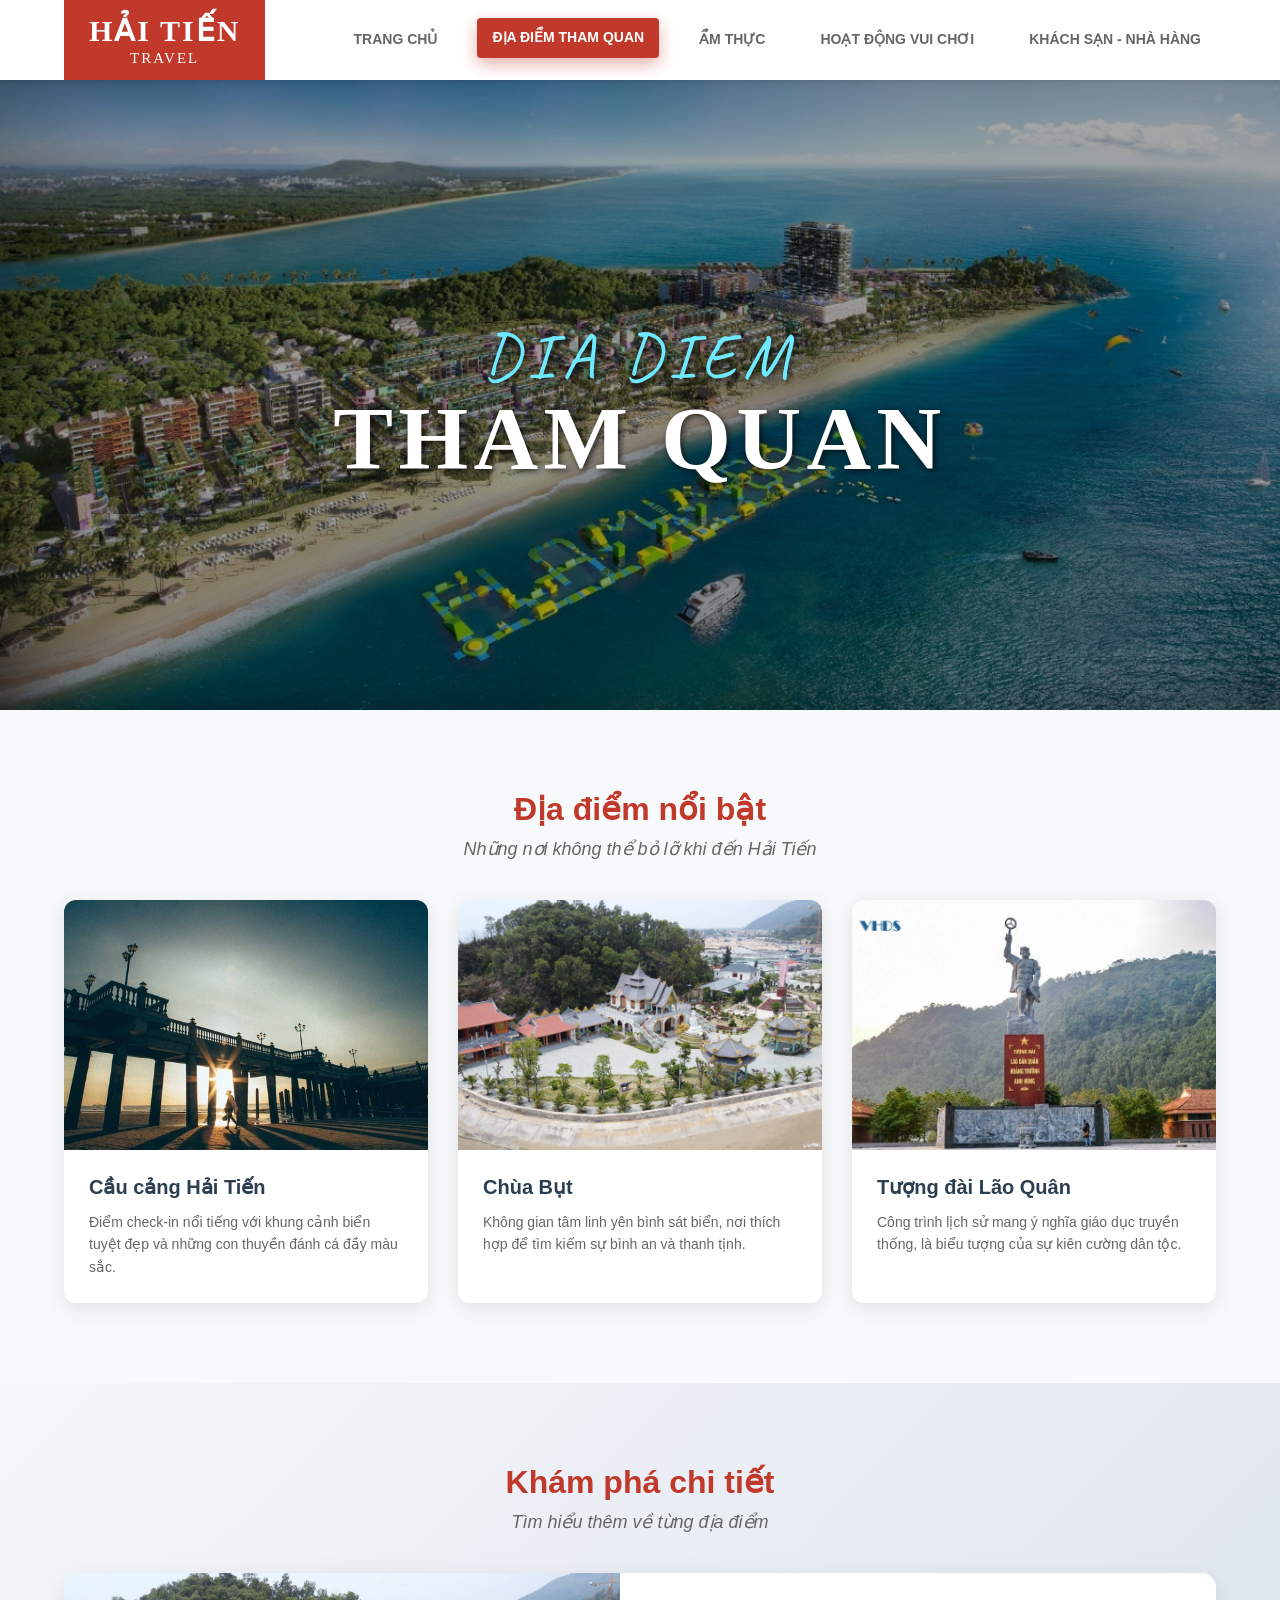
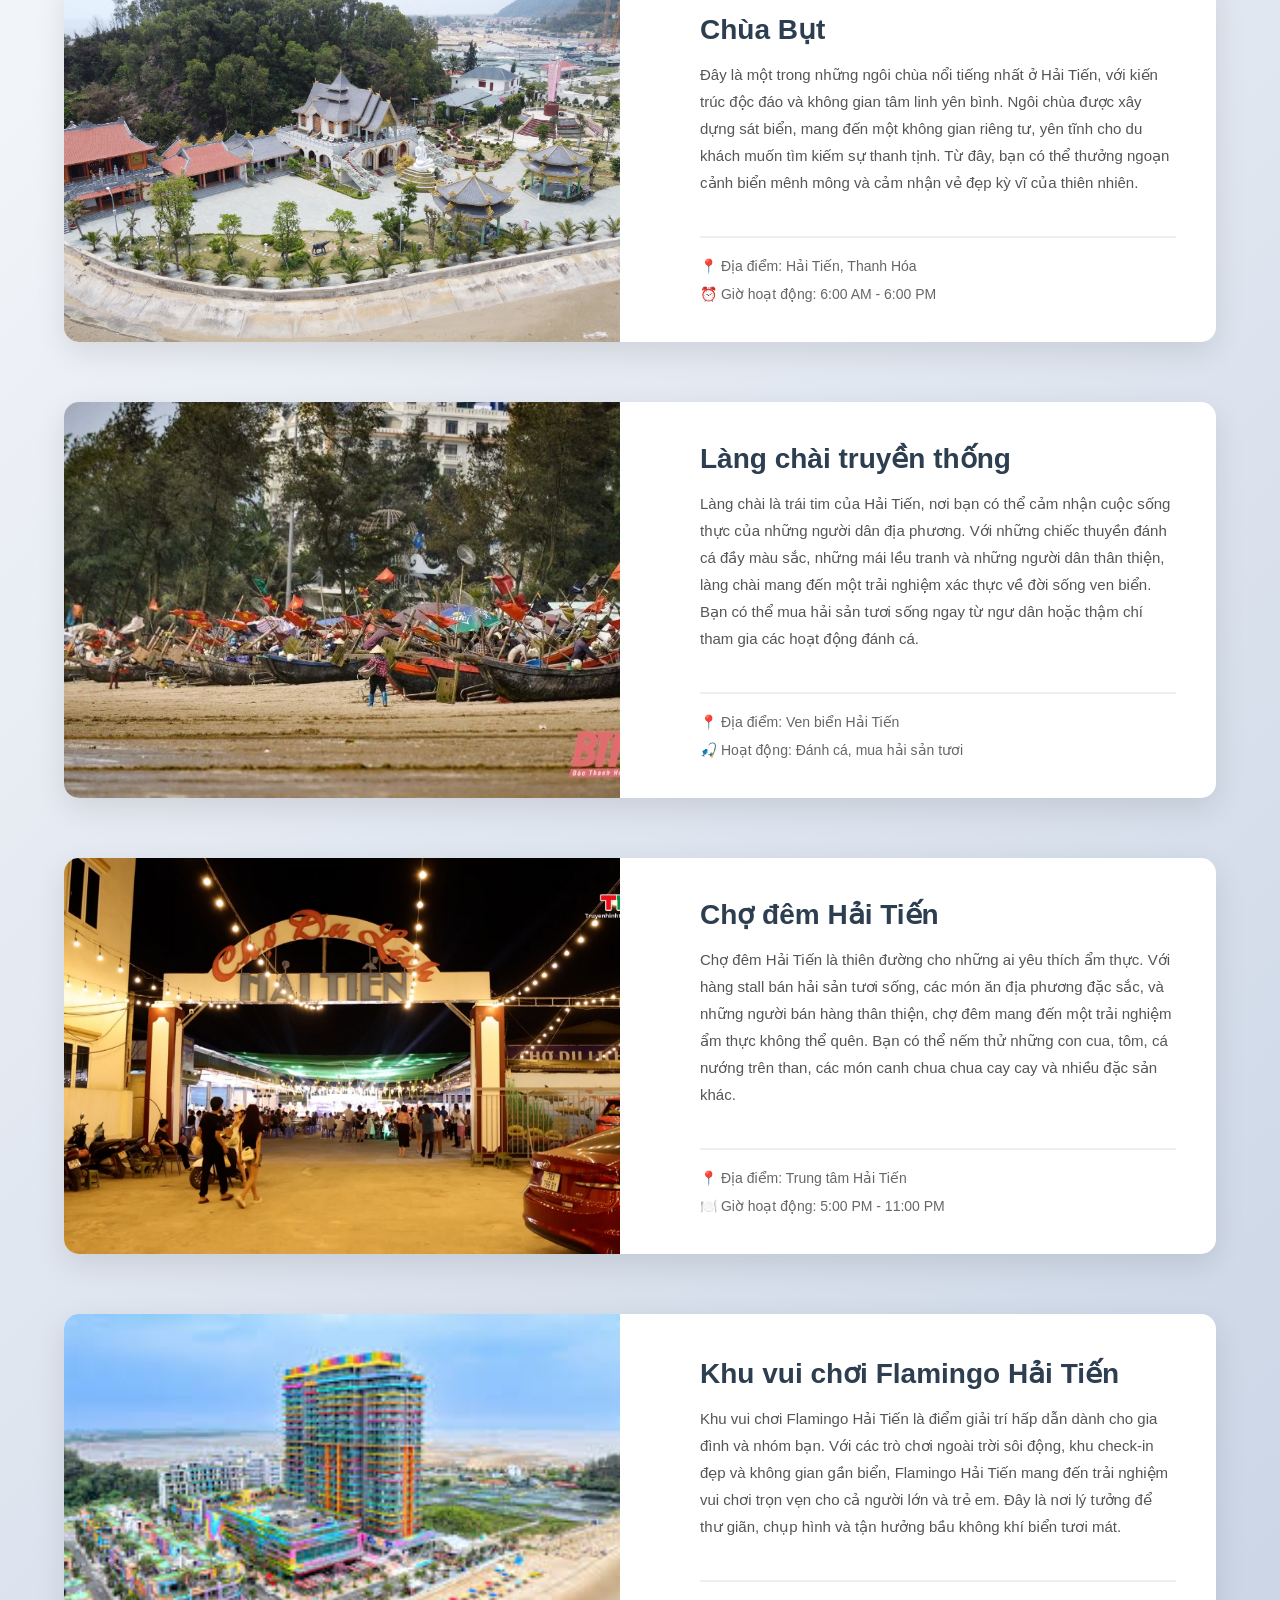
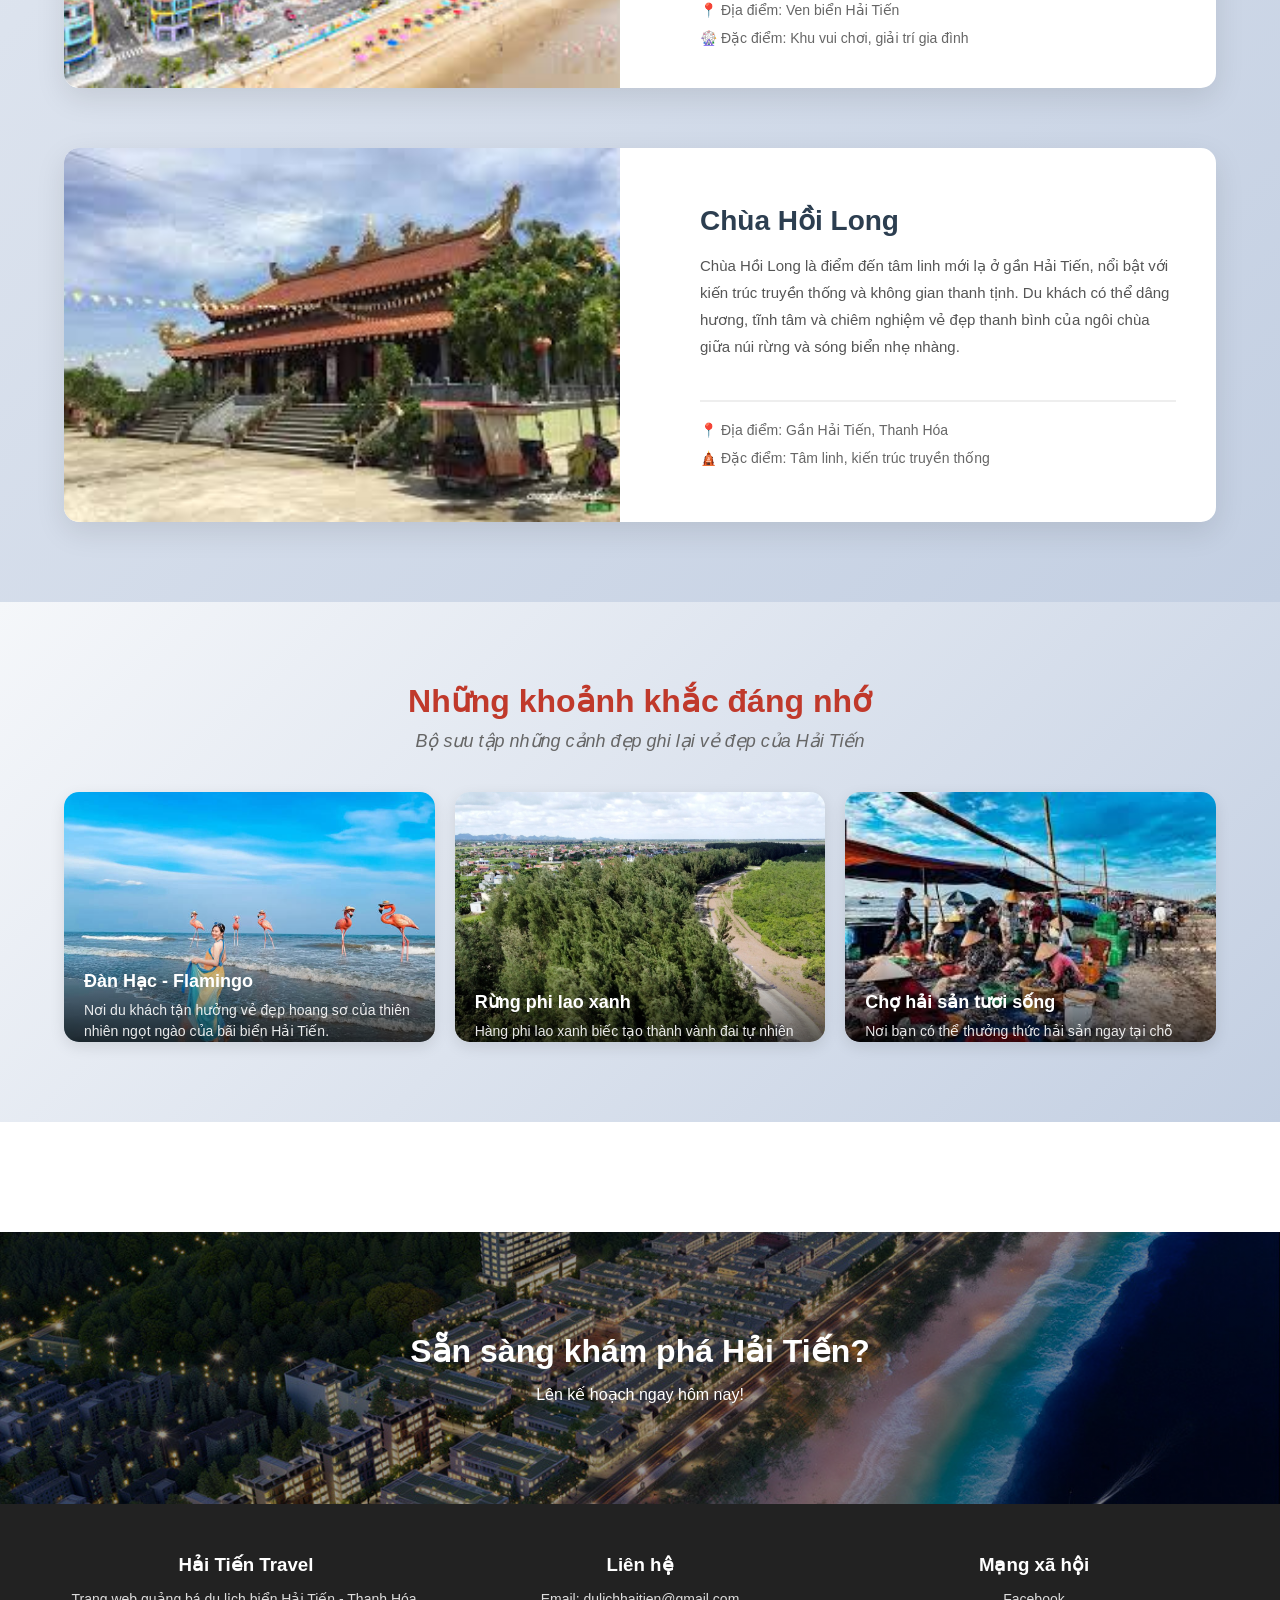
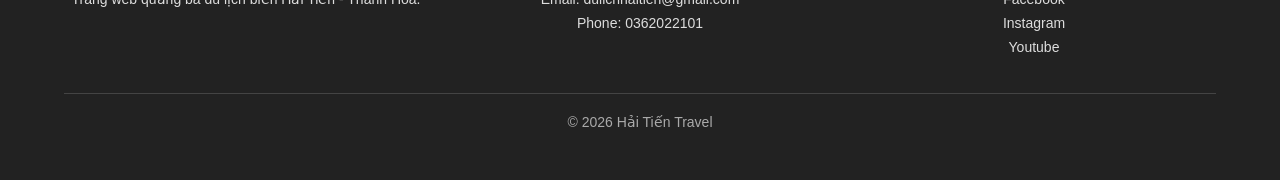
<file: html/diadiem.htm>
<!DOCTYPE html>
<html lang="vi">

<head>
    <meta charset="UTF-8">
    <meta name="viewport" content="width=device-width, initial-scale=1.0">
    <title>Địa điểm Hải Tiến</title>

    <link rel="stylesheet" href="../css/style.css">
    <link rel="stylesheet" href="../css/diadiem.css">
    <link href="https://fonts.googleapis.com/css2?family=Caveat:wght@400;700&family=Permanent+Marker&display=swap"
        rel="stylesheet">
    <link rel="stylesheet" href="../css/menu.css">
    <link rel="icon" type="image/x-icon" size="32x32" href="../img/logo.png">
</head>

<body>

    <!-- ===== HEADER (GIỮ NGUYÊN) ===== -->
    <header>
        <a class="logo">
            <strong>Hải Tiến</strong>
            <span>Travel</span>
        </a>

        <input type="checkbox" id="menu-checkbox" class="menu-checkbox">
        <label for="menu-checkbox" class="menu-toggle">
            &#9776;
        </label>

        <div class="nav-container">
            <ul class="nav-links">
                <li><a href="../index.htm">Trang chủ</a></li>
                <li><a href="diadiem.htm">Địa điểm tham quan</a></li>
                <li><a href="amthuc.html">Ẩm thực</a></li>
                <li><a href="hdvuichs.html">Hoạt động vui chơi</a></li>
                <li><a href="book-khach-san.html">Khách sạn - Nhà hàng</a></li>
            </ul>
        </div>
    </header>
    <div id="page-content">
        <!-- HERO -->
        <section class="hero">
            <div class="hero-content">
                <span class="hero-label">DIA DIEM</span>
                <h1>Tham Quan</h1>
            </div>
        </section>

        <!-- ===== PHẦN 1: ĐIỂM ĐẾN NỔI BẬT (CARD GRID - NHẤT QUÁN VỚI INDEX) ===== -->
        <section class="highlights-section">
            <h2 class="section-title">Địa điểm nổi bật</h2>
            <p class="section-subtitle">Những nơi không thể bỏ lỡ khi đến Hải Tiến</p>

            <div class="highlights-grid">
                <div class="highlight-card">
                    <div class="card-image">
                        <img src="../img/caucanghaitien.jpg" alt="Cầu cảng">
                    </div>
                    <div class="card-content">
                        <h3>Cầu cảng Hải Tiến</h3>
                        <p>Điểm check-in nổi tiếng với khung cảnh biển tuyệt đẹp và những con thuyền đánh cá đầy màu
                            sắc.
                        </p>
                    </div>
                </div>

                <div class="highlight-card">
                    <div class="card-image">
                        <img src="../img/chuabut.webp" alt="Chùa Bụt">
                    </div>
                    <div class="card-content">
                        <h3>Chùa Bụt</h3>
                        <p>Không gian tâm linh yên bình sát biển, nơi thích hợp để tìm kiếm sự bình an và thanh tịnh.
                        </p>
                    </div>
                </div>

                <div class="highlight-card">
                    <div class="card-image">
                        <img src="../img/tuongdailaoquan.jpg" alt="Tượng Lão quân">
                    </div>
                    <div class="card-content">
                        <h3>Tượng đài Lão Quân</h3>
                        <p>Công trình lịch sử mang ý nghĩa giáo dục truyền thống, là biểu tượng của sự kiên cường dân
                            tộc.
                        </p>
                    </div>
                </div>
            </div>
        </section>

        <!-- ===== PHẦN 2: CHI TIẾT KHÁM PHÁ (INTERACTIVE) ===== -->
        <section class="exploration-section">
            <h2 class="section-title">Khám phá chi tiết</h2>
            <p class="section-subtitle">Tìm hiểu thêm về từng địa điểm</p>

            <div class="exploration-container">
                <!-- Card 1: Chùa Bụt -->
                <div class="exploration-card">
                    <div class="exp-card-left">
                        <img src="../img/chuabut.webp" alt="Chùa Bụt">
                    </div>
                    <div class="exp-card-right">
                        <h3>Chùa Bụt</h3>
                        <p>Đây là một trong những ngôi chùa nổi tiếng nhất ở Hải Tiến, với kiến trúc độc đáo và không
                            gian
                            tâm linh yên bình.
                            Ngôi chùa được xây dựng sát biển, mang đến một không gian riêng tư, yên tĩnh cho du khách
                            muốn
                            tìm kiếm sự thanh tịnh.
                            Từ đây, bạn có thể thưởng ngoạn cảnh biển mênh mông và cảm nhận vẻ đẹp kỳ vĩ của thiên
                            nhiên.
                        </p>
                        <div class="exp-info">
                            <span>📍 Địa điểm: Hải Tiến, Thanh Hóa</span>
                            <span>⏰ Giờ hoạt động: 6:00 AM - 6:00 PM</span>
                        </div>
                    </div>
                </div>

                <!-- Card 2: Làng chài -->
                <div class="exploration-card">
                    <div class="exp-card-left">
                        <img src="../img/langchai.jpg" alt="Làng chài">
                    </div>
                    <div class="exp-card-right">
                        <h3>Làng chài truyền thống</h3>
                        <p>Làng chài là trái tim của Hải Tiến, nơi bạn có thể cảm nhận cuộc sống thực của những người
                            dân
                            địa phương.
                            Với những chiếc thuyền đánh cá đầy màu sắc, những mái lều tranh và những người dân thân
                            thiện,
                            làng chài mang đến một
                            trải nghiệm xác thực về đời sống ven biển. Bạn có thể mua hải sản tươi sống ngay từ ngư dân
                            hoặc
                            thậm chí tham gia
                            các hoạt động đánh cá.</p>
                        <div class="exp-info">
                            <span>📍 Địa điểm: Ven biển Hải Tiến</span>
                            <span>🎣 Hoạt động: Đánh cá, mua hải sản tươi</span>
                        </div>
                    </div>
                </div>

                <!-- Card 3: Chợ đêm -->
                <div class="exploration-card">
                    <div class="exp-card-left">
                        <img src="../img/chodemht.jpg" alt="Chợ đêm">
                    </div>
                    <div class="exp-card-right">
                        <h3>Chợ đêm Hải Tiến</h3>
                        <p>Chợ đêm Hải Tiến là thiên đường cho những ai yêu thích ẩm thực. Với hàng stall bán hải sản
                            tươi
                            sống,
                            các món ăn địa phương đặc sắc, và những người bán hàng thân thiện, chợ đêm mang đến một trải
                            nghiệm
                            ẩm thực không thể quên. Bạn có thể nếm thử những con cua, tôm, cá nướng trên than, các món
                            canh
                            chua
                            chua cay cay và nhiều đặc sản khác.</p>
                        <div class="exp-info">
                            <span>📍 Địa điểm: Trung tâm Hải Tiến</span>
                            <span>🍽️ Giờ hoạt động: 5:00 PM - 11:00 PM</span>
                        </div>
                    </div>
                </div>

                <!-- Card 4: Flamingo Hải Tiến -->
                <div class="exploration-card">
                    <div class="exp-card-left">
                        <img src="../img/flamingo.jpg" alt="Khu vui chơi Flamingo Hải Tiến">
                    </div>
                    <div class="exp-card-right">
                        <h3>Khu vui chơi Flamingo Hải Tiến</h3>
                        <p>Khu vui chơi Flamingo Hải Tiến là điểm giải trí hấp dẫn dành cho gia đình và nhóm bạn.
                            Với các trò chơi ngoài trời sôi động, khu check-in đẹp và không gian gần biển, Flamingo
                            Hải Tiến mang đến trải nghiệm vui chơi trọn vẹn cho cả người lớn và trẻ em.
                            Đây là nơi lý tưởng để thư giãn, chụp hình và tận hưởng bầu không khí biển tươi mát.</p>
                        <div class="exp-info">
                            <span>📍 Địa điểm: Ven biển Hải Tiến</span>
                            <span>🎡 Đặc điểm: Khu vui chơi, giải trí gia đình</span>
                        </div>
                    </div>
                </div>

                <!-- Card 5: Chùa Hồi Long -->
                <div class="exploration-card">
                    <div class="exp-card-left">
                        <img src="../img/anhchuahoilong.jpg" alt="Chùa Hồi Long">
                    </div>
                    <div class="exp-card-right">
                        <h3>Chùa Hồi Long</h3>
                        <p>Chùa Hồi Long là điểm đến tâm linh mới lạ ở gần Hải Tiến, nổi bật với kiến trúc truyền thống
                            và không gian thanh tịnh.
                            Du khách có thể dâng hương, tĩnh tâm và chiêm nghiệm vẻ đẹp thanh bình của ngôi chùa giữa núi
                            rừng và sóng biển nhẹ nhàng.</p>
                        <div class="exp-info">
                            <span>📍 Địa điểm: Gần Hải Tiến, Thanh Hóa</span>
                            <span>🛕 Đặc điểm: Tâm linh, kiến trúc truyền thống</span>
                        </div>
                    </div>
                </div>
            </div>
        </section>

        <!-- ===== PHẦN 3: GALLERY KHOẢNH KHẮC ===== -->
        <section class="gallery-section">
            <h2 class="section-title">Những khoảnh khắc đáng nhớ</h2>
            <p class="section-subtitle">Bộ sưu tập những cảnh đẹp ghi lại vẻ đẹp của Hải Tiến</p>

            <div class="gallery-grid">
                <div class="gallery-card">
                    <img src="../img/danflamingo.jpg" alt="Flamingo">
                    <div class="card-overlay">
                        <h3>Đàn Hạc - Flamingo</h3>
                        <p>Nơi du khách tận hưởng vẻ đẹp hoang sơ của thiên nhiên ngọt ngào của bãi biển Hải Tiến.</p>
                    </div>
                </div>

                <div class="gallery-card">
                    <img src="../img/philaoxanhvip.png" alt="Rừng phi lao">
                    <div class="card-overlay">
                        <h3>Rừng phi lao xanh</h3>
                        <p>Hàng phi lao xanh biếc tạo thành vành đai tự nhiên</p>
                    </div>
                </div>

                <div class="gallery-card">
                    <img src="../img/anhchohaisan.jpg" alt="Chợ hải sản">
                    <div class="card-overlay">
                        <h3>Chợ hải sản tươi sống</h3>
                        <p>Nơi bạn có thể thưởng thức hải sản ngay tại chỗ</p>
                    </div>
                </div>
            </div>
        </section>

        <!-- Lightbox Modal đơn giản -->
        <div id="lightbox-modal" class="lightbox-modal">
            <span class="lightbox-close">&times;</span>
            <img class="lightbox-content" id="lightbox-img">
            <div class="lightbox-caption" id="lightbox-caption"></div>
        </div>

        <!-- CTA -->
        <section class="cta">
            <h2>Sẵn sàng khám phá Hải Tiến?</h2>
            <p>Lên kế hoạch ngay hôm nay!</p>
        </section>

        <!-- FOOTER -->
        <footer>
            <div class="footer-container">
                <div class="footer-col">
                    <h3>Hải Tiến Travel</h3>
                    <p>Trang web quảng bá du lịch biển Hải Tiến - Thanh Hóa.</p>
                </div>
                <div class="footer-col">
                    <h3>Liên hệ</h3>
                    <p>Email: dulichhaitien@gmail.com</p>
                    <p>Phone: 0362022101</p>
                </div>
                <div class="footer-col">
                    <h3>Mạng xã hội</h3>
                    <p>Facebook</p>
                    <p>Instagram</p>
                    <p>Youtube</p>
                </div>
            </div>
            <p class="copyright">© 2026 Hải Tiến Travel</p>
        </footer>
    </div>

    <script src="../js/diadiem.js"></script>

</body>

</html>
</file>
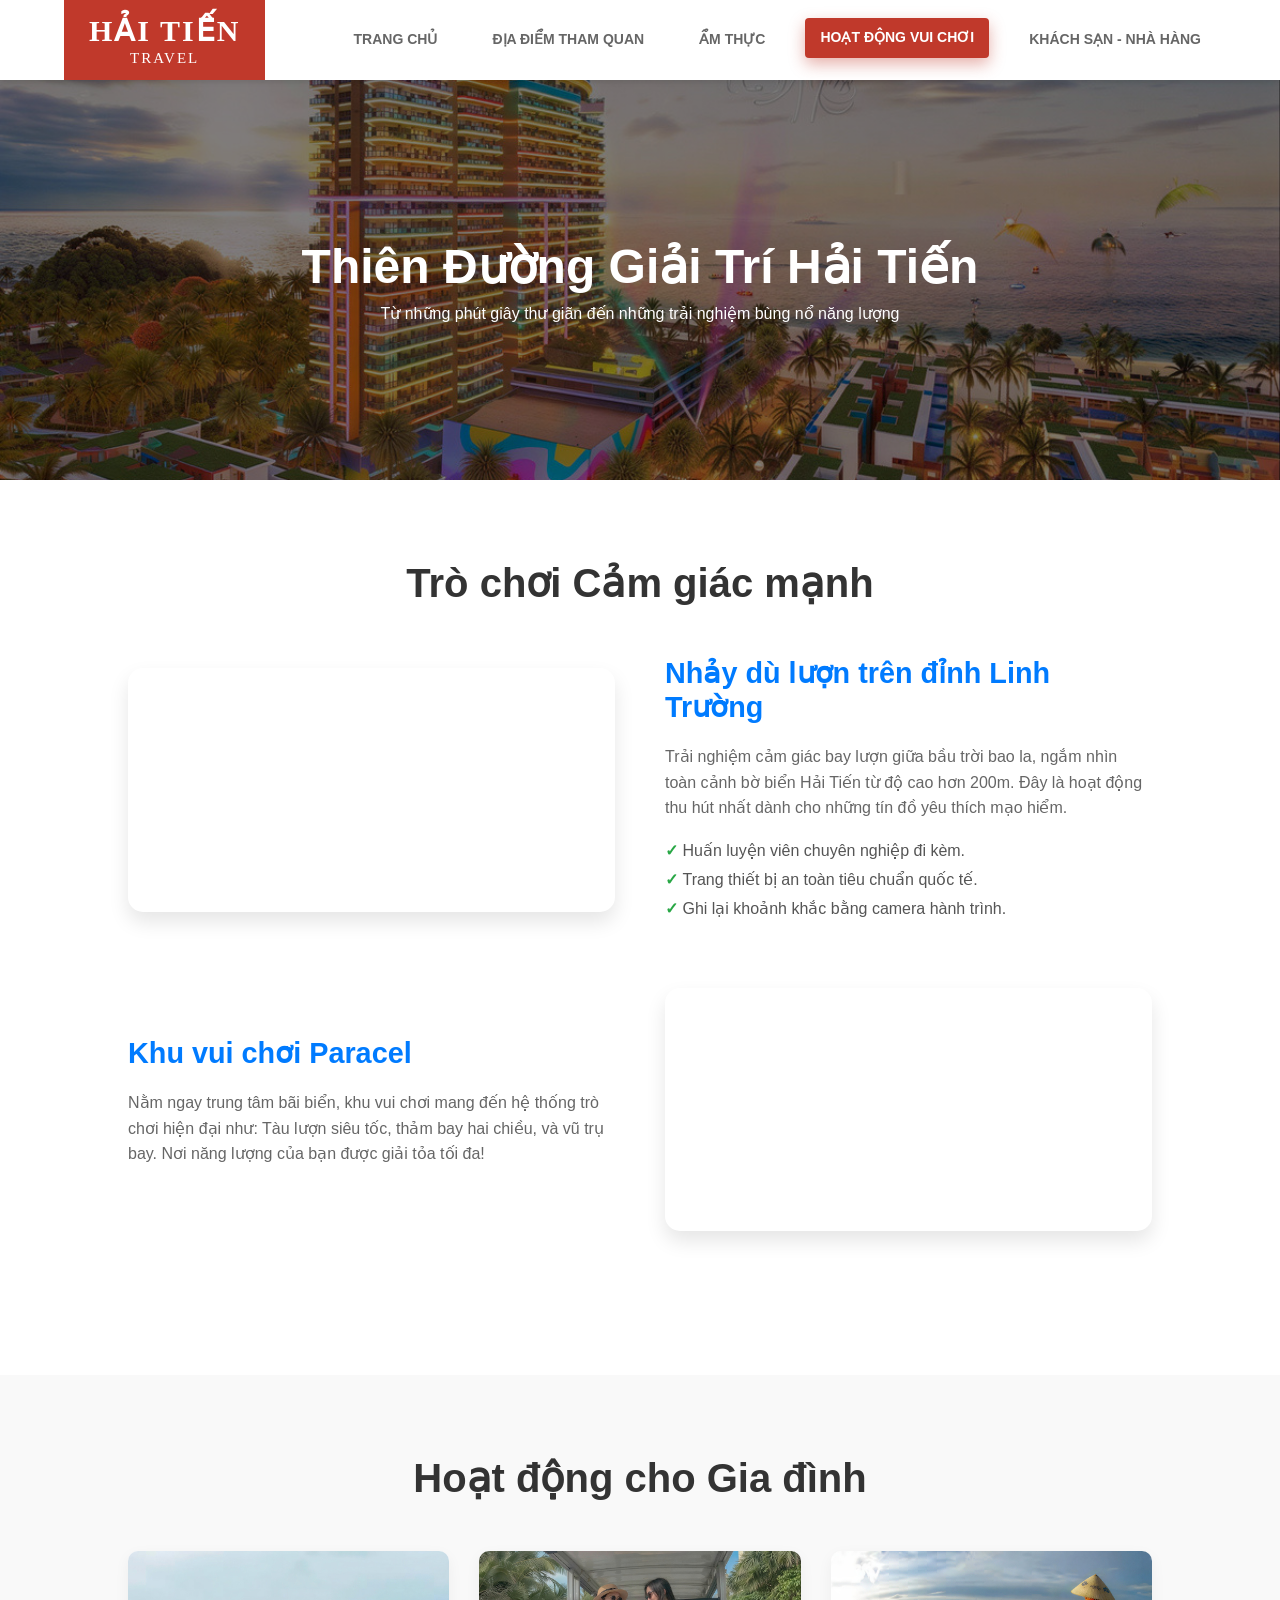
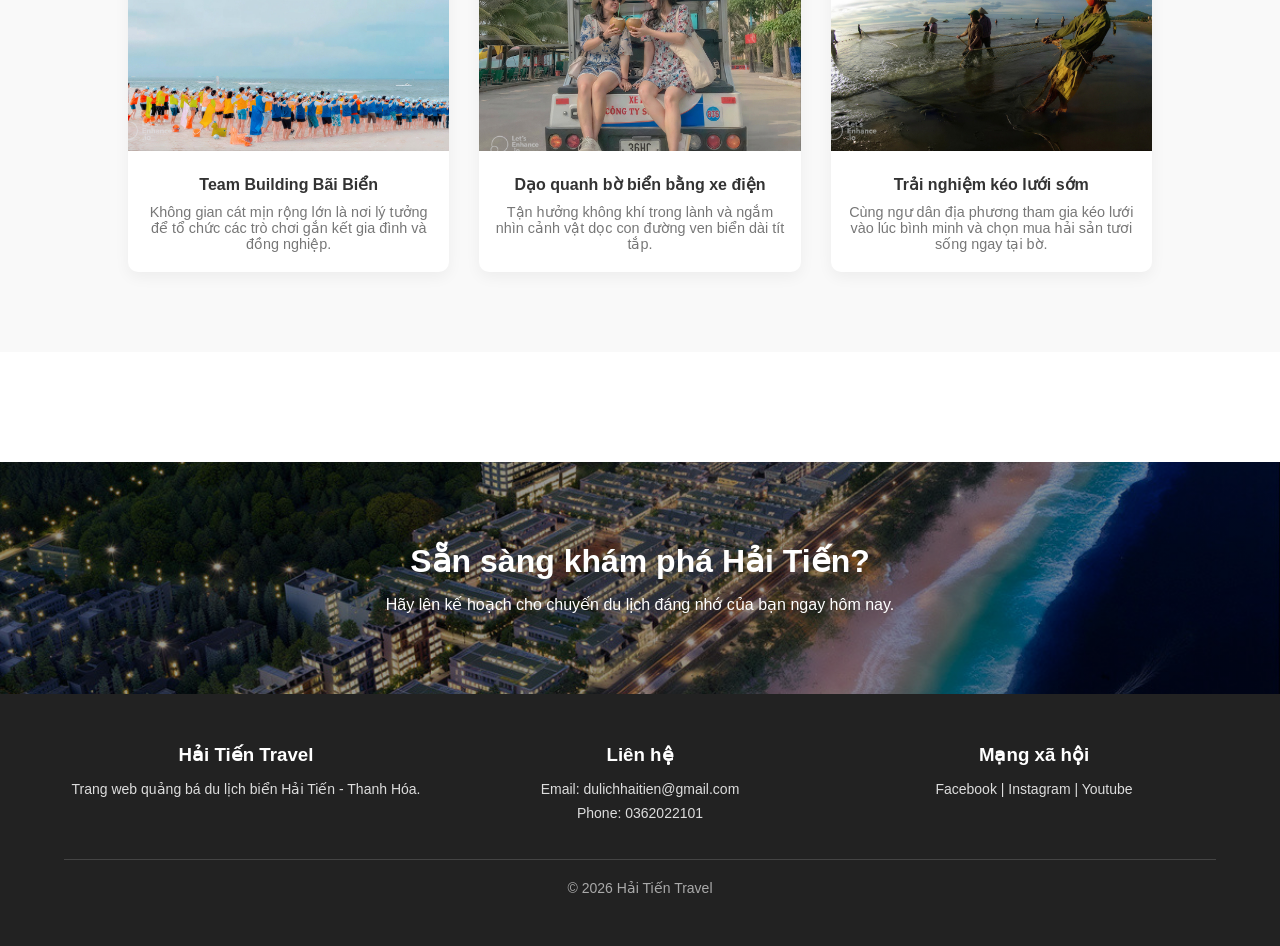
<file: html/hdvuichs.html>
<!DOCTYPE html>
<html lang="vi">

<head>
    <meta charset="UTF-8">
    <meta name="viewport" content="width=device-width, initial-scale=1.0">
    <title>Trải nghiệm Vui chơi - Hải Tiến Travel</title>
    <link rel="stylesheet" href="../css/common-style.css">
    <link rel="stylesheet" href="../css/style-hdvuichs.css">
    <link rel="stylesheet" href="https://cdnjs.cloudflare.com/ajax/libs/font-awesome/6.0.0/css/all.min.css">
    <link rel="stylesheet" href="../css/menu.css">
    <link rel="icon" type="image/x-icon" size="32x32" href="../img/logo.png">
</head>

<body>

    <header>
        <a class="logo">
            <strong>Hải Tiến</strong>
            <span>Travel</span>
        </a>

        <input type="checkbox" id="menu-checkbox" class="menu-checkbox">
        <label for="menu-checkbox" class="menu-toggle">
            &#9776;
        </label>

        <div class="nav-container">
            <ul class="nav-links">
                <li><a href="../index.htm">Trang chủ</a></li>
                <li><a href="diadiem.htm">Địa điểm tham quan</a></li>
                <li><a href="amthuc.html">Ẩm thực</a></li>
                <li><a href="hdvuichs.html">Hoạt động vui chơi</a></li>
                <li><a href="book-khach-san.html">Khách sạn - Nhà hàng</a></li>
            </ul>
        </div>
    </header>
    <div id="page-content">
        <section class="sub-banner">
            <div class="banner-content">
                <h1>Thiên Đường Giải Trí Hải Tiến</h1>
                <p>Từ những phút giây thư giãn đến những trải nghiệm bùng nổ năng lượng</p>
            </div>
        </section>

        <section class="activities-detail">
            <div class="container">
                <h2 class="section-title">Trò chơi Cảm giác mạnh</h2>
                <div class="activity-row">
                    <div class="activity-img">
                        <video class="hover-video" autoplay muted loop playsinline>
                            <source src="../img/videoduluon.mp4" type="video/mp4">
                        </video>
                    </div>
                    <div class="activity-text">
                        <h3>Nhảy dù lượn trên đỉnh Linh Trường</h3>
                        <p>Trải nghiệm cảm giác bay lượn giữa bầu trời bao la, ngắm nhìn toàn cảnh bờ biển Hải Tiến từ
                            độ
                            cao hơn 200m. Đây là hoạt động thu hút nhất dành cho những tín đồ yêu thích mạo hiểm.</p>
                        <ul class="check-list">
                            <li>Huấn luyện viên chuyên nghiệp đi kèm.</li>
                            <li>Trang thiết bị an toàn tiêu chuẩn quốc tế.</li>
                            <li>Ghi lại khoảnh khắc bằng camera hành trình.</li>
                        </ul>
                    </div>
                </div>

                <div class="activity-row reverse">
                    <div class="activity-img">
                        <video class="hover-video" autoplay muted loop playsinline>
                            <source src="../img/khuvuichoiparacel.mp4" type="video/mp4">
                        </video>
                    </div>
                    <div class="activity-text">
                        <h3>Khu vui chơi Paracel</h3>
                        <p>Nằm ngay trung tâm bãi biển, khu vui chơi mang đến hệ thống trò chơi hiện đại như: Tàu lượn
                            siêu
                            tốc, thảm bay hai chiều, và vũ trụ bay. Nơi năng lượng của bạn được giải tỏa tối đa!</p>
                    </div>
                </div>
            </div>
        </section>

        <section class="activities-detail bg-light">
            <div class="container">
                <h2 class="section-title">Hoạt động cho Gia đình</h2>
                <div class="activity-grid-3">
                    <div class="activity-card-v2">
                        <img src="../img/anhteambulding.jpg" alt="Team Building">
                        <h4>Team Building Bãi Biển</h4>
                        <p>Không gian cát mịn rộng lớn là nơi lý tưởng để tổ chức các trò chơi gắn kết gia đình và đồng
                            nghiệp.</p>
                    </div>
                    <div class="activity-card-v2">
                        <img src="../img/didaobangxedien.jpg" alt="Xe điện">
                        <h4>Dạo quanh bờ biển bằng xe điện</h4>
                        <p>Tận hưởng không khí trong lành và ngắm nhìn cảnh vật dọc con đường ven biển dài tít tắp.</p>
                    </div>
                    <div class="activity-card-v2">
                        <img src="../img/hinhanhkeoluoi.jpg" alt="Chợ sớm">
                        <h4>Trải nghiệm kéo lưới sớm</h4>
                        <p>Cùng ngư dân địa phương tham gia kéo lưới vào lúc bình minh và chọn mua hải sản tươi sống
                            ngay
                            tại bờ.</p>
                    </div>
                </div>
            </div>
        </section>

        <!-- CTA -->
        <section class="cta">
            <h2>Sẵn sàng khám phá Hải Tiến?</h2>
            <p>Hãy lên kế hoạch cho chuyến du lịch đáng nhớ của bạn ngay hôm nay.</p>
        </section>

        <footer id="lien-he">
            <div class="footer-container">
                <div class="footer-col">
                    <h3>Hải Tiến Travel</h3>
                    <p>Trang web quảng bá du lịch biển Hải Tiến - Thanh Hóa.</p>
                </div>
                <div class="footer-col">
                    <h3>Liên hệ</h3>
                    <p>Email: dulichhaitien@gmail.com</p>
                    <p>Phone: 0362022101</p>
                </div>
                <div class="footer-col">
                    <h3>Mạng xã hội</h3>
                    <p>Facebook | Instagram | Youtube</p>
                </div>
            </div>
            <p class="copyright">© 2026 Hải Tiến Travel</p>
        </footer>
    </div>
    <script src="../js/hdvuichoi.js"></script>

</body>

</html>
</file>
<file: css/style.css>
/* =========================================
   1. CÀI ĐẶT CƠ BẢN (RESET)
   ========================================= */
* {
    margin: 0;
    padding: 0;
    box-sizing: border-box;
    font-family: 'Segoe UI', Tahoma, Geneva, Verdana, sans-serif;
}

body {
    background-color: #fff;
    color: #333;
    padding-top: 80px;
}





/* =========================================
   4. PHẦN HIỂN THỊ BANNER & NỘI DUNG DƯỚI
   ========================================= */
.hero-banner {
    width: 100%;
    height: 70vh;
    position: relative;
    overflow: hidden;
}

.slide {
    width: 100%;
    height: 100%;
    object-fit: cover;
    position: absolute;
    opacity: 0;
    transition: opacity 1s ease;
    object-position: center 90%;
}

.slide.active {
    opacity: 1;
}

.intro-section {
    padding: 60px 20px;
    text-align: center;
    max-width: 900px;
    margin: 0 auto;
}

.intro-section h1 {
    color: #c89c3a;
    font-size: 32px;
    text-transform: uppercase;
    margin-bottom: 20px;
    letter-spacing: 1.5px;
}

.intro-section p.subtitle {
    font-size: 18px;
    color: #555;
    margin-bottom: 15px;
    font-weight: 500;
}

.intro-section p.description {
    text-align: justify;
    font-size: 15px;
    color: #666;
    line-height: 1.8;
}

/* DESTINATIONS */
.destinations {
    padding: 70px 5%;
    text-align: center;
    background: #f8f8f8;
}

.destinations h2 {
    font-size: 28px;
    margin-bottom: 40px;
    color: #333;
}

.destination-grid {
    display: grid;
    grid-template-columns: repeat(auto-fit, minmax(250px, 1fr));
    gap: 25px;
}

.destination-card {
    background: white;
    border-radius: 10px;
    overflow: hidden;
    box-shadow: 0 4px 10px rgba(0, 0, 0, 0.1);
    transition: transform 0.3s;
}

.destination-card:hover {
    transform: translateY(-8px);
}

.destination-card img {
    width: 100%;
    height: 200px;
    object-fit: cover;
}

.destination-info {
    padding: 15px;
}

.destination-info h3 {
    margin-bottom: 10px;
    color: #c0392b;
}

/* ACTIVITIES */
.activities {
    padding: 70px 5%;
    text-align: center;
    background: #f8f8f8;
}

.activities h2 {
    font-size: 28px;
    margin-bottom: 40px;
}

.activity-grid {
    display: grid;
    grid-template-columns: repeat(auto-fit, minmax(200px, 1fr));
    gap: 25px;
}

.activity-item {
    background: white;
    border-radius: 12px;
    overflow: hidden;
    box-shadow: 0 4px 12px rgba(0, 0, 0, 0.1);
    transition: all 0.35s ease;
}

.activity-item img {
    width: 100%;
    height: 180px;
    object-fit: cover;
    transition: transform 0.5s ease;
}

.activity-item h3 {
    margin: 15px 0;
    font-size: 18px;
    transition: color 0.3s;
}

.activity-item:hover {
    transform: translateY(-8px);
    box-shadow: 0 12px 25px rgba(0, 0, 0, 0.2);
}

.activity-item:hover img {
    transform: scale(1.1);
}

.activity-item:hover h3 {
    color: #e74c3c;
}

/* GALLERY */
.gallery {
    padding: 70px 5%;
    background: #f8f8f8;
    text-align: center;
    margin-bottom: 120px;
}

.gallery h2 {
    margin-bottom: 15px;
    font-size: 28px;
}

.gallery-desc {
    max-width: 700px;
    margin: 0 auto 40px;
    color: #666;
    font-size: 16px;
    line-height: 1.6;
}

.gallery-grid {
    display: grid;
    grid-template-columns: repeat(5, 1fr);
    gap: 20px;
    margin-top: 40px;
}

.gallery-grid img {
    width: 100%;
    height: 220px;
    object-fit: cover;
    border-radius: 12px;
    transition: transform 0.3s;
    box-shadow: 0 8px 20px rgba(0, 0, 0, 0.15);
}

.gallery-grid img:hover {
    transform: scale(1.05);
}

.gallery-history {
    margin-top: 50px;
    padding: 32px;
    background: #ffffff;
    border-radius: 24px;
    box-shadow: 0 20px 50px rgba(0, 0, 0, 0.08);
    text-align: left;
    max-width: 1080px;
    margin-left: auto;
    margin-right: auto;
}

.gallery-history h3 {
    font-family: "Segoe UI", "Roboto", "Helvetica Neue", Arial, sans-serif;
    font-size: 30px;
    font-weight: 700;
    margin: 0 auto 18px;
    color: #1f1f1f;
    text-align: center;
    letter-spacing: 0;
    text-transform: none;
    line-height: 1.2;
    display: block;
    max-width: 860px;
    white-space: normal;
    word-break: keep-all;
    overflow-wrap: normal;
    padding-bottom: 10px;
    border-bottom: 4px solid rgba(200, 156, 58, 0.35);
}

.gallery-history h3 .no-break {
    white-space: nowrap;
}

.history-intro {
    max-width: 760px;
    margin: 0 auto 28px;
    color: #555;
    font-size: 16px;
    line-height: 1.8;
    text-align: center;
}

.history-grid {
    display: grid;
    grid-template-columns: repeat(2, minmax(260px, 1fr));
    gap: 24px;
}

.history-card {
    background: linear-gradient(180deg, #ffffff 0%, #fcfcfc 100%);
    border-radius: 22px;
    padding: 26px;
    border: 1px solid #f0f0f0;
    min-height: 220px;
    box-shadow: 0 18px 40px rgba(0, 0, 0, 0.06);
}

.history-card-header {
    display: flex;
    align-items: center;
    gap: 14px;
    margin-bottom: 16px;
    font-weight: 700;
    color: #2c2c2c;
    font-size: 1.04rem;
}

.history-card-header span {
    display: inline-flex;
    width: 40px;
    height: 40px;
    align-items: center;
    justify-content: center;
    border-radius: 50%;
    background: #fde4c8;
    color: #c47229;
    font-weight: 800;
    box-shadow: 0 12px 24px rgba(196, 114, 41, 0.18);
}

.history-card p,
.history-card ul {
    margin: 0;
    color: #555;
    line-height: 1.8;
    font-size: 0.96rem;
}

.history-card-featured {
    grid-column: span 2;
    background: #fff8f0;
    border-color: #f4dcc7;
}

.history-card-featured ul {
    padding-left: 20px;
}

.history-card-featured li {
    margin-bottom: 12px;
    position: relative;
    padding-left: 24px;
}

.history-card-featured li::before {
    content: '•';
    position: absolute;
    left: 0;
    top: 0;
    color: #c47229;
    font-size: 1.2rem;
    line-height: 1;
}

@media (max-width: 860px) {
    .history-grid {
        grid-template-columns: 1fr;
    }
}

/* CTA */
.cta {
    width: 100vw;
    margin-left: calc(-50vw + 50%);
    padding: 80px 20px;
    text-align: center;
    margin-top: 110px;
    background: linear-gradient(rgba(0, 0, 0, 0.4), rgba(0, 0, 0, 0.4)),
        url('../img/anh1.jpg') center/cover no-repeat;
    color: white;
}

.cta h2 {
    font-size: 32px;
    margin-bottom: 15px;
}

.cta button {
    margin-top: 20px;
    padding: 12px 25px;
    border: none;
    background: #c0392b;
    color: white;
    font-size: 16px;
    cursor: pointer;
    border-radius: 5px;
    transition: 0.3s;
}

.cta button:hover {
    background: #e74c3c;
    transform: scale(1.05);
}

/* FOOTER */
footer {
    width: 100vw;
    margin-left: calc(-50vw + 50%);
    background: #222;
    color: #ddd;
    padding: 50px 5%;
}

.footer-container {
    display: grid;
    grid-template-columns: repeat(auto-fit, minmax(200px, 1fr));
    gap: 30px;
    margin-bottom: 30px;
}

.footer-col {
    text-align: center;
}

.footer-col h3 {
    margin-bottom: 15px;
    color: white;
}

.footer-col p {
    margin-bottom: 8px;
    font-size: 14px;
}

.copyright {
    text-align: center;
    font-size: 14px;
    color: #aaa;
    border-top: 1px solid #444;
    padding-top: 20px;
}

/* =========================================
   5. ANIMATIONS & TRANSITIONS
   ========================================= */

.intro-section {
    animation: fadeIn 0.8s ease-out;
}

/* =========================================
   6. SMOOTH SCROLL & PADDING FIX
   ========================================= */
html {
    scroll-behavior: smooth;
    scroll-padding-top: 80px;
}

html,
body {
    height: 100%;
}

/* ===== CHỈ ANIMATE NỘI DUNG ===== */
#page-content {
    opacity: 1;
    transform: translateY(0);
    transition: all 0.4s ease;
}

#page-content.fade-out {
    opacity: 0;
    transform: translateY(20px);
}

/* Hiệu ứng vào trang */
#page-content.fade-in {
    opacity: 1;
    transform: translateY(0);
}
</file>
<file: css/menu.css>
/* =========================================
   MENU CHUNG CHO TẤT CẢ CÁC TRANG
   ========================================= */

header {
    display: flex;
    justify-content: space-between;
    align-items: center;
    padding: 0 5%;
    background-color: #fff;
    box-shadow: 0 2px 5px rgba(0, 0, 0, 0.1);
    position: fixed;
    top: 0;
    left: 0;
    width: 100%;
    height: 80px;
    z-index: 1000;
}

.logo {
    background-color: #c0392b;
    color: white;
    padding: 0 25px;
    text-align: center;
    text-decoration: none;
    height: 100%;
    display: flex;
    flex-direction: column;
    justify-content: center;
}

.logo strong {
    font-family: 'Times New Roman', Times, serif;
    font-size: 30px;
    text-transform: uppercase;
    font-weight: 800;
    letter-spacing: 2px;
}

.logo span {
    font-family: Georgia, 'Times New Roman', Times, serif;
    font-size: 15px;
    text-transform: uppercase;
    margin-top: 2px;
    letter-spacing: 2px;
}

.menu-checkbox {
    display: none;
}

.menu-toggle {
    display: none;
    font-size: 30px;
    cursor: pointer;
    color: #555;
    transition: color 0.3s ease, background-color 0.3s ease, transform 0.3s ease;
    padding: 8px;
    border-radius: 8px;
}

.menu-toggle:hover {
    color: #c0392b;
    background-color: rgba(192, 57, 43, 0.08);
    transform: scale(1.05);
}

.menu-checkbox:checked+.menu-toggle {
    color: #c0392b;
    background-color: rgba(192, 57, 43, 0.12);
}

.menu-checkbox:checked+.menu-toggle:hover {
    background-color: rgba(192, 57, 43, 0.18);
}

.nav-container {
    display: flex;
    align-items: center;
    gap: 30px;
}

.nav-links {
    display: flex;
    list-style: none;
    gap: 25px;
}

.nav-links a {
    text-decoration: none;
    color: #666;
    font-size: 14px;
    font-weight: 700;
    text-transform: uppercase;
    padding: 10px 15px;
    border-radius: 4px;
    position: relative;
    transition: all 0.35s cubic-bezier(0.34, 1.56, 0.64, 1);
    display: inline-block;
    line-height: 1.4;
}

.nav-links a::after {
    content: '';
    position: absolute;
    bottom: -2px;
    left: 0;
    width: 0;
    height: 2px;
    background-color: #c0392b;
    transition: width 0.3s ease;
    border-radius: 1px;
}

.nav-links a:hover {
    color: #c0392b;
    transform: translateY(-2px);
}

.nav-links a:hover::after {
    width: 100%;
}

.nav-links a.active {
    color: #fff;
    background-color: #c0392b;
    box-shadow: 0 6px 16px rgba(192, 57, 43, 0.4);
    transform: translateY(-2px);
}

.nav-links a.active::after {
    display: none;
}

@media screen and (max-width: 900px) {
    .menu-toggle {
        display: block;
    }

    .nav-container {
        position: absolute;
        top: 80px;
        left: 0;
        width: 100%;
        background-color: #fff;
        flex-direction: column;
        align-items: flex-start;
        padding: 20px 5%;
        box-shadow: 0 4px 6px rgba(0, 0, 0, 0.1);
        display: none;
    }

    .menu-checkbox:checked~.nav-container {
        display: flex;
    }

    .nav-links {
        flex-direction: column;
        width: 100%;
        gap: 0;
    }

    .nav-links li {
        width: 100%;
    }

    .nav-links a {
        position: relative;
        display: block;
        width: 100%;
        padding: 20px 0;
        border-bottom: 1px solid #f0f0f0;
        transition: all 0.35s cubic-bezier(0.34, 1.56, 0.64, 1);
    }

    .nav-links a::after {
        content: "";
        position: absolute;
        left: 0;
        right: 0;
        bottom: 0;
        height: 2px;
        background-color: #c0392b;
        transform: scaleX(0);
        transform-origin: left;
        transition: transform 0.25s ease;
    }

    .nav-links a:hover {
        color: #c0392b;
        transform: translateY(-2px);
    }

    .nav-links a:hover::after {
        transform: scaleX(1);
    }

    .nav-links a.active {
        background-color: #c0392b;
        color: #fff;
        border-left: 4px solid #a02f20;
    }

    .nav-links a.active::after {
        display: none;
    }
}
</file>
<file: css/common-style.css>
/* =========================================
   COMMON STYLES - ĐƯỢC SỬ DỤNG BỞi TẤT CẢ CÁC TRANG
   ========================================= */

/* =========================================
   1. CÀI ĐẶT CƠ BẢN (RESET)
   ========================================= */
* {
    margin: 0;
    padding: 0;
    box-sizing: border-box;
    font-family: 'Segoe UI', Tahoma, Geneva, Verdana, sans-serif;
}

body {
    padding-top: 80px;
    background-color: #fff;
    color: #333;
    font-family: 'Segoe UI', Tahoma, Geneva, Verdana, sans-serif;
}


/* =========================================
   4. FOOTER
   ========================================= */
footer {
    width: 100vw;
    margin-left: calc(-50vw + 50%);
    background: #222;
    color: #ddd;
    padding: 50px 5%;
}

.footer-container {
    display: grid;
    grid-template-columns: repeat(auto-fit, minmax(200px, 1fr));
    gap: 30px;
    margin-bottom: 30px;
}

.footer-col {
    text-align: center;
}

.footer-col h3 {
    margin-bottom: 15px;
    color: white;
}

.footer-col p {
    margin-bottom: 8px;
    font-size: 14px;
}

.copyright {
    text-align: center;
    font-size: 14px;
    color: #aaa;
    border-top: 1px solid #444;
    padding-top: 20px;
}

/* =========================================
   5. SMOOTH SCROLL & PADDING FIX
   ========================================= */
html {
    scroll-behavior: smooth;
    scroll-padding-top: 80px;
}

html,
body {
    height: 100%;
}
</file>
<file: css/amthuccss.css>
/* =========================================
   PAGE-SPECIFIC STYLES FOR AMTHUC
   ========================================= */
:root {
    --bg-color: #ffffff;
    --text-color: #333333;
    --card-bg: #f8f8f8;
    --primary-color: #c0392b;
    /* Màu đỏ giống logo chính */
    --border-color: #dddddd;
    --price-color: #d35400;
}

body.dark-mode {
    --bg-color: #121212;
    --text-color: #f1f1f1;
    --card-bg: #1e1e1e;
    --border-color: #333333;
    --price-color: #f39c12;
}


* {
    transition: background-color 0.3s, color 0.3s, border-color 0.3s;
}

body {
    background-color: var(--bg-color);
    color: var(--text-color);
}

/* =========================================
   1. SECTION CHUNG & LƯỚI MÓN ĂN
   ========================================= */
.section-title {
    text-align: center;
    font-size: 32px;
    color: var(--primary-color);
    margin-bottom: 10px;
}

.section-desc {
    text-align: center;
    color: var(--text-color);
    margin-bottom: 30px;
    font-size: 16px;
    opacity: 0.8;
}

section {
    padding: 60px 5%;
}

.filter-container {
    display: flex;
    justify-content: center;
    gap: 15px;
    margin-bottom: 40px;
    flex-wrap: wrap;
}

.filter-btn {
    padding: 10px 20px;
    background-color: transparent;
    border: 2px solid var(--primary-color);
    color: var(--text-color);
    cursor: pointer;
    border-radius: 25px;
    font-weight: bold;
}

.filter-btn.active,
.filter-btn:hover {
    background-color: var(--primary-color);
    color: white;
}

.food-grid {
    display: grid;
    grid-template-columns: repeat(3, minmax(280px, 1fr));
    gap: 25px;
    max-width: 1200px;
    margin: 0 auto;
}

.food-card {
    background-color: var(--card-bg);
    border-radius: 12px;
    overflow: hidden;
    box-shadow: 0 4px 15px rgba(0, 0, 0, 0.05);
    transition: transform 0.3s, opacity 0.4s ease-in-out;
    opacity: 1;
}

.food-card.fade-out {
    opacity: 0;
}

.food-card.fade-in {
    opacity: 1;
}

@media (max-width: 940px) {
    .food-grid {
        grid-template-columns: repeat(2, minmax(260px, 1fr));
    }
}

@media (max-width: 640px) {
    .food-grid {
        grid-template-columns: 1fr;
    }
}

.food-card:hover {
    transform: translateY(-8px);
}

.food-card img {
    width: 100%;
    height: 220px;
    object-fit: cover;
}

.card-content {
    padding: 20px;
}

.card-content h3 {
    margin-bottom: 10px;
    font-size: 20px;
}

.card-content p {
    font-size: 14px;
    margin-bottom: 15px;
    line-height: 1.5;
    opacity: 0.9;
}

.price-tag {
    display: inline-block;
    font-weight: bold;
    color: var(--price-color);
    background: rgba(230, 126, 34, 0.1);
    padding: 5px 10px;
    border-radius: 5px;
}

/* =========================================
   4. CÔNG CỤ ƯỚC TÍNH (ESTIMATOR)
   ========================================= */
.estimator-section {
    background-color: var(--card-bg);
}

.estimator-container {
    max-width: 1000px;
    margin: 0 auto;
}

.estimator-grid {
    display: grid;
    grid-template-columns: 1.5fr 1fr;
    gap: 40px;
    align-items: start;
    margin-top: 30px;
}

.selection-col {
    display: flex;
    flex-direction: column;
    gap: 15px;
}

.selection-col h3 {
    margin-bottom: 10px;
    color: var(--primary-color);
    border-bottom: 2px solid var(--border-color);
    padding-bottom: 10px;
}

.checkbox-item {
    display: flex;
    align-items: center;
    padding: 15px;
    background-color: var(--bg-color);
    border: 2px solid var(--border-color);
    border-radius: 10px;
    cursor: pointer;
    position: relative;
    transition: 0.2s;
}

.checkbox-item:hover {
    border-color: var(--primary-color);
}

.checkbox-item input {
    position: absolute;
    opacity: 0;
    cursor: pointer;
}

.checkmark {
    height: 24px;
    width: 24px;
    background-color: var(--card-bg);
    border: 2px solid var(--border-color);
    border-radius: 5px;
    margin-right: 15px;
    display: flex;
    justify-content: center;
    align-items: center;
}

.checkbox-item input:checked~.checkmark {
    background-color: var(--primary-color);
    border-color: var(--primary-color);
}

.checkbox-item input:checked~.checkmark::after {
    content: "✔";
    color: white;
    font-weight: bold;
    font-size: 14px;
}

.checkbox-item input:checked~.item-info strong {
    color: var(--primary-color);
}

.item-info {
    display: flex;
    flex-direction: column;
}

.item-info strong {
    font-size: 16px;
    transition: 0.2s;
}

.item-info span {
    font-size: 13px;
    color: var(--price-color);
    margin-top: 3px;
    font-weight: 500;
}

.result-col {
    position: sticky;
    top: 100px;
}

.people-input-group {
    margin-bottom: 25px;
}

.people-input-group label {
    display: block;
    font-weight: bold;
    margin-bottom: 10px;
    font-size: 16px;
}

.people-input-group input {
    width: 100%;
    padding: 15px;
    border: 2px solid var(--border-color);
    background-color: var(--bg-color);
    color: var(--text-color);
    border-radius: 10px;
    font-size: 18px;
    text-align: center;
    font-weight: bold;
    outline: none;
}

.people-input-group input:focus {
    border-color: var(--primary-color);
}

.price-board {
    background: linear-gradient(135deg, var(--primary-color), #d35400);
    color: white;
    padding: 30px;
    border-radius: 15px;
    text-align: center;
    box-shadow: 0 10px 20px rgba(211, 84, 0, 0.2);
    margin-top: 10px;
}

.price-board p {
    font-size: 16px;
    margin-bottom: 15px;
    opacity: 0.9;
}

.range-display {
    display: flex;
    flex-direction: column;
    gap: 5px;
    margin-bottom: 20px;
}

.range-display span {
    font-size: 32px;
    font-weight: 900;
}

.range-display .divider {
    font-size: 16px;
    font-weight: normal;
    opacity: 0.8;
}

.price-board .note {
    font-size: 12px;
    font-style: italic;
    opacity: 0.7;
    margin-top: 20px;
    margin-bottom: 0;
}

/* Responsive */
@media (max-width: 768px) {
    .estimator-grid {
        grid-template-columns: 1fr;
    }

    .result-col {
        position: static;
    }
}

.cta {
    width: 100vw;
    margin-left: calc(-50vw + 50%);
    padding: 80px 20px;
    text-align: center;
    margin-top: 110px;

    background:
        linear-gradient(rgba(0, 0, 0, 0.4), rgba(0, 0, 0, 0.4)),
        url('../img/anh1.jpg') center/cover no-repeat;

    color: white;
}

.cta h2 {
    font-size: 32px;
    margin-bottom: 15px;
}

.cta button {
    margin-top: 20px;
    padding: 12px 25px;
    border: none;
    background: #c0392b;
    color: white;
    font-size: 16px;
    cursor: pointer;
    border-radius: 5px;
    transition: 0.3s;
}

.cta button:hover {
    background: #e74c3c;
    transform: scale(1.05);
}


/* FOOTER */

footer {
    width: 100vw;
    margin-left: calc(-50vw + 50%);
    background: #222;
    color: #ddd;
    padding: 50px 5%;
}

.footer-container {
    display: grid;
    grid-template-columns: repeat(auto-fit, minmax(200px, 1fr));
    gap: 30px;
    margin-bottom: 30px;
}

.footer-col h3 {
    margin-bottom: 15px;
    color: white;
}

.footer-col {
    text-align: center;
}

.copyright {
    text-align: center;
    font-size: 14px;
    color: #aaa;
}

/* ===== CHỈ ANIMATE NỘI DUNG ===== */
#page-content {
    opacity: 1;
    transform: translateY(0);
    transition: all 0.4s ease;
}

#page-content.fade-out {
    opacity: 0;
    transform: translateY(20px);
}

/* Hiệu ứng vào trang */
#page-content.fade-in {
    opacity: 1;
    transform: translateY(0);
}


/* ===== COLLAPSIBLE ESTIMATOR SECTIONS ===== */
details.estimator-category {
    border: 2px solid var(--border-color);
    border-radius: 10px;
    background-color: var(--card-bg);
    margin-bottom: 15px;
    overflow: hidden;
    transition: all 0.3s ease;
}

details.estimator-category:hover {
    border-color: var(--primary-color);
    box-shadow: 0 4px 12px rgba(230, 126, 34, 0.1);
}

details.estimator-category summary {
    background-color: var(--primary-color);
    color: white;
    padding: 15px 20px;
    cursor: pointer;
    font-weight: bold;
    font-size: 16px;
    display: flex;
    align-items: center;
    justify-content: space-between;
    list-style: none;
    transition: all 0.3s ease;
}

details.estimator-category summary:hover {
    background-color: #d35400;
}

details.estimator-category summary::after {
    content: "▼";
    font-size: 14px;
    transition: transform 0.3s ease;
}

/* ===== SUB-BANNER ===== */
.sub-banner {
    height: 400px;
    background: linear-gradient(rgba(0, 0, 0, 0.5), rgba(0, 0, 0, 0.5)),
        url('../img/banneramthuc.jpg');
    background-size: cover;
    background-position: center;
    display: flex;
    align-items: center;
    justify-content: center;
    text-align: center;
    color: white;
}

.sub-banner h1 {
    font-size: 3rem;
    margin-bottom: 10px;
}

details.estimator-category[open] summary::after {
    transform: rotate(180deg);
}

details.estimator-category .category-content {
    padding: 20px;
    background-color: var(--bg-color);
    border-top: 1px solid var(--border-color);
}

details.estimator-category .checkbox-item {
    margin-bottom: 10px;
}

details.estimator-category .checkbox-item:last-child {
    margin-bottom: 0;
}

/* ===== CALCULATE BUTTON STYLES ===== */
.calculate-btn {
    display: block;
    width: auto;
    min-width: 200px;
    padding: 12px 28px;
    margin: 20px auto 35px;
    border: none;
    background: linear-gradient(135deg, var(--primary-color), #d35400);
    color: white;
    font-size: 16px;
    font-weight: bold;
    border-radius: 8px;
    cursor: pointer;
    transition: all 0.3s ease;
    box-shadow: 0 4px 15px rgba(230, 126, 34, 0.3);
    text-transform: uppercase;
    letter-spacing: 0.5px;
}

.calculate-btn:hover {
    background: linear-gradient(135deg, #d35400, #b8460a);
    box-shadow: 0 6px 20px rgba(230, 126, 34, 0.4);
    transform: translateY(-2px);
}

.calculate-btn:active {
    transform: translateY(0);
    box-shadow: 0 2px 8px rgba(230, 126, 34, 0.3);
}
</file>
<file: css/diadiem.css>
/* =========================================
   1. CÀI ĐẶT CƠ BẢN (RESET)
   ========================================= */
* {
    margin: 0;
    padding: 0;
    box-sizing: border-box;
    font-family: 'Segoe UI Variable', 'Segoe UI', 'Roboto', 'Helvetica Neue', Arial, sans-serif;
}

/* HERO */
.hero {
    height: 70vh;
    background: url("../img/diadiem1.jpg") center/cover no-repeat;
    display: flex;
    align-items: center;
    justify-content: center;
    position: relative;
    overflow: hidden;
}

.hero::before {
    content: '';
    position: absolute;
    top: 0;
    left: 0;
    right: 0;
    bottom: 0;
    background: rgba(0, 0, 0, 0.35);
}

.hero-content {
    position: relative;
    z-index: 1;
    text-align: center;
    color: white;
    text-shadow: 2px 2px 6px rgba(0, 0, 0, 0.7);
}

.hero-label {
    display: block;
    font-family: 'Caveat', cursive;
    color: #6fe9ff;
    font-size: clamp(4rem, 4.5vw, 160rem);
    letter-spacing: 0.12em;
    margin-bottom: 0.4rem;
}

.hero-content h1 {
    font-family: 'Permanent Marker', cursive;
    font-size: clamp(5rem, 7vw, 9rem);
    line-height: 0.8;
    margin: 0;
    text-transform: uppercase;
    letter-spacing: 0.06em;
}

/* ===== INTRO SECTION (NHẤT QUÁN VỚI INDEX) ===== */
.intro-section {
    padding: 80px 5%;
    background: linear-gradient(135deg, #667eea 0%, #764ba2 100%);
    color: white;
    text-align: center;
}

.intro-section h1 {
    font-size: 42px;
    font-weight: 700;
    margin-bottom: 15px;
    line-height: 1.2;
}

.intro-section .subtitle {
    font-size: 22px;
    font-weight: 300;
    margin-bottom: 25px;
    opacity: 0.95;
}

.intro-section .description {
    font-size: 16px;
    line-height: 1.8;
    max-width: 800px;
    margin: 0 auto;
    opacity: 0.9;
}

/* ===== HIGHLIGHTS SECTION (CARD GRID - NHẤT QUÁN VỚI INDEX) ===== */
.highlights-section {
    padding: 80px 5%;
    background: #f8f9fa;
}

.highlights-grid {
    display: grid;
    grid-template-columns: repeat(auto-fit, minmax(320px, 1fr));
    gap: 30px;
    max-width: 1400px;
    margin: 0 auto;
}

.highlight-card {
    background: white;
    border-radius: 12px;
    overflow: hidden;
    box-shadow: 0 5px 20px rgba(0, 0, 0, 0.1);
    transition: all 0.3s ease;
    cursor: default;
}

.highlight-card:hover {
    transform: translateY(-10px);
    box-shadow: 0 15px 40px rgba(0, 0, 0, 0.2);
}

.card-image {
    position: relative;
    width: 100%;
    height: 250px;
    overflow: hidden;
}

.card-image img {
    width: 100%;
    height: 100%;
    object-fit: cover;
    transition: transform 0.4s ease;
}

.highlight-card:hover .card-image img {
    transform: scale(1.1);
}

.card-badge {
    position: absolute;
    top: 15px;
    right: 15px;
    background: #c0392b;
    color: white;
    padding: 6px 12px;
    border-radius: 20px;
    font-size: 12px;
    font-weight: 600;
    text-transform: uppercase;
}

.card-content {
    padding: 25px;
}

.card-content h3 {
    font-size: 20px;
    color: #2c3e50;
    margin-bottom: 12px;
    font-weight: 700;
}

.card-content p {
    font-size: 14px;
    color: #666;
    line-height: 1.6;
}

/* ===== EXPLORATION SECTION (INTERACTIVE) ===== */
.exploration-section {
    padding: 80px 5%;
    background: linear-gradient(135deg, #f5f7fa 0%, #c3cfe2 100%);
}

.exploration-container {
    max-width: 1200px;
    margin: 0 auto;
    display: flex;
    flex-direction: column;
    gap: 60px;
}

.exploration-card {
    display: grid;
    grid-template-columns: 1fr 1fr;
    gap: 40px;
    align-items: center;
    background: white;
    border-radius: 15px;
    overflow: hidden;
    box-shadow: 0 10px 30px rgba(0, 0, 0, 0.1);
    transition: all 0.4s ease;
}

.exploration-card:hover {
    box-shadow: 0 20px 50px rgba(0, 0, 0, 0.15);
    transform: translateY(-5px);
}

.exploration-card:nth-child(even) {
    grid-template-columns: 1fr 1fr;
}

.exp-card-left {
    width: 100%;
    height: 100%;
    min-height: 300px;
    overflow: hidden;
}

.exp-card-left img {
    width: 100%;
    height: 100%;
    object-fit: cover;
    transition: transform 0.4s ease;
}

.exploration-card:hover .exp-card-left img {
    transform: scale(1.05);
}

.exp-card-right {
    padding: 40px;
    display: flex;
    flex-direction: column;
    justify-content: center;
}

.exp-badge {
    display: inline-block;
    background: linear-gradient(135deg, #667eea, #764ba2);
    color: white;
    padding: 6px 15px;
    border-radius: 20px;
    font-size: 12px;
    font-weight: 600;
    text-transform: uppercase;
    width: fit-content;
    margin-bottom: 15px;
}

.exp-card-right h3 {
    font-size: 28px;
    color: #2c3e50;
    margin-bottom: 15px;
    font-weight: 700;
}

.exp-card-right p {
    font-size: 15px;
    color: #555;
    line-height: 1.8;
    margin-bottom: 20px;
}

.exp-info {
    display: flex;
    flex-direction: column;
    gap: 12px;
    margin-top: 20px;
    padding-top: 20px;
    border-top: 2px solid #eee;
}

.exp-info span {
    font-size: 14px;
    color: #666;
    display: flex;
    align-items: center;
    gap: 10px;
}

/* ===== GALLERY SECTION (CẬP NHẬT) ===== */
.gallery-section {
    padding: 80px 5%;
    background: linear-gradient(135deg, #f5f7fa 0%, #c3cfe2 100%);
}

.section-title {
    text-align: center;
    font-size: 32px;
    margin-bottom: 10px;
    color: #c0392b;
    font-weight: 700;
}

.section-subtitle {
    text-align: center;
    font-size: 18px;
    color: #666;
    margin-bottom: 50px;
    font-style: italic;
}

.gallery-grid {
    display: grid;
    grid-template-columns: repeat(auto-fit, minmax(280px, 1fr));
    gap: 25px;
    max-width: 1400px;
    margin: 0 auto;
}

.gallery-card {
    position: relative;
    border-radius: 12px;
    overflow: hidden;
    cursor: default;
    box-shadow: 0 5px 15px rgba(0, 0, 0, 0.1);
    transition: all 0.3s ease;
    height: 250px;
}

.gallery-card:hover {
    transform: translateY(-8px);
    box-shadow: 0 15px 35px rgba(0, 0, 0, 0.2);
}

.gallery-card img {
    width: 100%;
    height: 100%;
    object-fit: cover;
    transition: transform 0.4s ease;
}

.gallery-card:hover img {
    transform: scale(1.1);
}

.card-overlay {
    position: absolute;
    bottom: 0;
    left: 0;
    right: 0;
    background: linear-gradient(to top, rgba(0, 0, 0, 0.9), transparent);
    padding: 30px 20px 20px;
    transform: translateY(30px);
    transition: transform 0.3s ease;
}

.gallery-card:hover .card-overlay {
    transform: translateY(0);
}

.card-overlay h3 {
    color: white;
    font-size: 18px;
    margin-bottom: 8px;
    font-weight: 600;
}

.card-overlay p {
    color: rgba(255, 255, 255, 0.9);
    font-size: 13px;
    line-height: 1.5;
}

/* Lightbox Modal */
.lightbox-modal {
    display: none;
    position: fixed;
    z-index: 10000;
    left: 0;
    top: 0;
    width: 100%;
    height: 100%;
    background-color: rgba(0, 0, 0, 0.9);
    animation: fadeIn 0.3s ease;
}

@keyframes fadeIn {
    from {
        opacity: 0;
    }

    to {
        opacity: 1;
    }
}

.lightbox-content {
    max-width: 80%;
    max-height: 80%;
    margin: auto;
    display: block;
    position: absolute;
    top: 50%;
    left: 50%;
    transform: translate(-50%, -50%);
    border-radius: 10px;
    box-shadow: 0 10px 40px rgba(0, 0, 0, 0.5);
}

.lightbox-caption {
    position: absolute;
    bottom: 20px;
    left: 50%;
    transform: translateX(-50%);
    color: white;
    text-align: center;
    background: rgba(0, 0, 0, 0.7);
    padding: 15px 20px;
    border-radius: 10px;
    max-width: 80%;
}

.lightbox-caption h3 {
    margin: 0 0 5px 0;
    font-size: 24px;
}

.lightbox-caption p {
    margin: 0;
    font-size: 16px;
    opacity: 0.9;
}

.lightbox-close {
    position: absolute;
    top: 20px;
    right: 30px;
    color: white;
    font-size: 40px;
    font-weight: bold;
    cursor: pointer;
    transition: color 0.3s ease;
}

.lightbox-close:hover {
    color: #c0392b;
}

.lightbox-prev,
.lightbox-next {
    position: absolute;
    top: 50%;
    transform: translateY(-50%);
    background: rgba(0, 0, 0, 0.5);
    color: white;
    border: none;
    padding: 15px;
    cursor: pointer;
    font-size: 24px;
    border-radius: 50%;
    transition: all 0.3s ease;
}

.lightbox-prev {
    left: 20px;
}

.lightbox-next {
    right: 20px;
}

.lightbox-prev:hover,
.lightbox-next:hover {
    background: #c0392b;
    transform: translateY(-50%) scale(1.1);
}

/* Responsive Design */
@media (max-width: 768px) {
    .intro-section {
        padding: 60px 20px;
    }

    .intro-section h1 {
        font-size: 32px;
    }

    .intro-section .subtitle {
        font-size: 18px;
    }

    .intro-section .description {
        font-size: 15px;
    }

    .highlights-grid {
        grid-template-columns: repeat(auto-fit, minmax(280px, 1fr));
        gap: 20px;
    }

    .exploration-card {
        grid-template-columns: 1fr;
        gap: 20px;
    }

    .exp-card-left {
        min-height: 250px;
    }

    .exp-card-right {
        padding: 30px 20px;
    }

    .exp-card-right h3 {
        font-size: 22px;
    }

    .gallery-grid {
        grid-template-columns: repeat(auto-fit, minmax(240px, 1fr));
        gap: 18px;
    }

    .gallery-card {
        height: 220px;
    }

    .card-overlay {
        padding: 20px 15px 15px;
    }

    .card-overlay h3 {
        font-size: 16px;
    }

    .card-overlay p {
        font-size: 12px;
    }

    .lightbox-content {
        max-width: 90%;
        max-height: 70%;
    }

    .lightbox-caption {
        bottom: 10px;
        padding: 10px 15px;
    }

    .lightbox-caption h3 {
        font-size: 20px;
    }

    .lightbox-caption p {
        font-size: 14px;
    }
}

@media (max-width: 480px) {
    .intro-section {
        padding: 50px 15px;
    }

    .intro-section h1 {
        font-size: 26px;
    }

    .intro-section .subtitle {
        font-size: 16px;
    }

    .intro-section .description {
        font-size: 14px;
        line-height: 1.6;
    }

    .highlights-grid {
        grid-template-columns: 1fr;
    }

    .exploration-container {
        gap: 40px;
    }

    .exp-card-right {
        padding: 25px 15px;
    }

    .section-title {
        font-size: 26px;
    }

    .section-subtitle {
        font-size: 16px;
        margin-bottom: 35px;
    }

    .gallery-grid {
        grid-template-columns: 1fr;
        gap: 15px;
    }

    .gallery-card {
        height: 200px;
    }
}

/* Hover Effects */
.gallery-card.hovered {
    box-shadow: 0 20px 40px rgba(0, 0, 0, 0.3);
}

/* Animation Classes */
.animate-in {
    animation: slideUp 0.6s ease forwards;
}

@keyframes slideUp {
    from {
        opacity: 0;
        transform: translateY(30px);
    }

    to {
        opacity: 1;
        transform: translateY(0);
    }
}

@keyframes fadeInUp {
    from {
        opacity: 0;
        transform: translateY(20px);
    }

    to {
        opacity: 1;
        transform: translateY(0);
    }
}

/* CTA */
.cta {
    padding: 100px 20px;
    text-align: center;
    color: #fff;
    background: linear-gradient(rgba(0, 0, 0, 0.4), rgba(0, 0, 0, 0.4)),
        url('../img/anh1.jpg') center/cover no-repeat;
}

/* FOOTER */

footer {
    width: 100vw;
    margin-left: calc(-50vw + 50%);
    background: #222;
    color: #ddd;
    padding: 50px 5%;
}

.footer-container {
    text-align: center;
    display: grid;
    grid-template-columns: repeat(auto-fit, minmax(200px, 1fr));
    gap: 30px;
    margin-bottom: 30px;
}

.footer-col {
    text-align: center;
}

.footer-col h3 {
    margin-bottom: 15px;
    color: white;
}

.copyright {
    text-align: center;
    font-size: 14px;
    color: #aaa;
}

/* ===== GALLERY SECTION (ĐƠN GIẢN) ===== */
.gallery-section {
    padding: 80px 5%;
    background: linear-gradient(135deg, #f5f7fa 0%, #c3cfe2 100%);
}

.section-title {
    text-align: center;
    font-size: 32px;
    margin-bottom: 10px;
    color: #c0392b;
    font-weight: 700;
}

.section-subtitle {
    text-align: center;
    font-size: 18px;
    color: #666;
    margin-bottom: 40px;
    font-style: italic;
}

/* Gallery Grid */
.gallery-grid {
    display: grid;
    grid-template-columns: repeat(auto-fit, minmax(280px, 1fr));
    gap: 20px;
}

.gallery-card {
    position: relative;
    border-radius: 15px;
    overflow: hidden;
    cursor: default;
    opacity: 0;
    transform: translateY(20px);
    transition: all 0.3s ease;
    box-shadow: 0 5px 15px rgba(0, 0, 0, 0.1);
}

.gallery-card:hover {
    transform: translateY(-5px) scale(1.02);
    box-shadow: 0 15px 35px rgba(0, 0, 0, 0.2);
}

.gallery-card.animate-in {
    opacity: 1;
    transform: translateY(0);
}

.gallery-card img {
    width: 100%;
    height: 250px;
    object-fit: cover;
    transition: transform 0.5s ease;
}

.gallery-card:hover img {
    transform: scale(1.1);
}

.card-overlay {
    position: absolute;
    bottom: 0;
    left: 0;
    right: 0;
    background: linear-gradient(to top, rgba(0, 0, 0, 0.8), transparent);
    padding: 25px 20px 20px;
    transform: translateY(20px);
    transition: transform 0.3s ease;
}

.gallery-card:hover .card-overlay {
    transform: translateY(0);
}

.card-overlay h3 {
    color: white;
    font-size: 18px;
    margin-bottom: 8px;
    font-weight: 600;
}

.card-overlay p {
    color: rgba(255, 255, 255, 0.9);
    font-size: 14px;
    line-height: 1.5;
    margin: 0;
}

/* Lightbox Modal */
.lightbox-modal {
    display: none;
    position: fixed;
    z-index: 10000;
    left: 0;
    top: 0;
    width: 100%;
    height: 100%;
    background-color: rgba(0, 0, 0, 0.9);
    animation: fadeIn 0.3s ease;
}

@keyframes fadeIn {
    from {
        opacity: 0;
    }

    to {
        opacity: 1;
    }
}

.lightbox-content {
    max-width: 80%;
    max-height: 80%;
    margin: auto;
    display: block;
    position: absolute;
    top: 50%;
    left: 50%;
    transform: translate(-50%, -50%);
    border-radius: 10px;
    box-shadow: 0 10px 40px rgba(0, 0, 0, 0.5);
}

.lightbox-caption {
    position: absolute;
    bottom: 20px;
    left: 50%;
    transform: translateX(-50%);
    color: white;
    text-align: center;
    background: rgba(0, 0, 0, 0.7);
    padding: 15px 20px;
    border-radius: 10px;
    max-width: 80%;
}

.lightbox-caption h3 {
    margin: 0 0 5px 0;
    font-size: 24px;
}

.lightbox-caption p {
    margin: 0;
    font-size: 16px;
    opacity: 0.9;
}

.lightbox-close {
    position: absolute;
    top: 20px;
    right: 30px;
    color: white;
    font-size: 40px;
    font-weight: bold;
    cursor: pointer;
    transition: color 0.3s ease;
}

.lightbox-close:hover {
    color: #c0392b;
}



/* Mobile Menu Styles */
@media screen and (max-width: 900px) {
    .nav-links {
        flex-direction: column;
        width: 100%;
        gap: 0;
    }

    .nav-links li {
        width: 100%;
    }
}
</file>
<file: css/style-hdvuichs.css>
/* =========================================
   1. CÀI ĐẶT CƠ BẢN (RESET)
   ========================================= */
* {
    margin: 0;
    padding: 0;
    box-sizing: border-box;
    font-family: 'Segoe UI', Tahoma, Geneva, Verdana, sans-serif;
}




/* =========================================
   4. PHẦN HIỂN THỊ BANNER & NỘI DUNG DƯỚI
   ========================================= */
.hero-banner {
    width: 100%;
    height: 70vh;
    position: relative;
    overflow: hidden;
}

.slide {
    width: 100%;
    height: 100%;
    object-fit: cover;
    position: absolute;
    opacity: 0;
    transition: opacity 1s ease;
    object-position: center 90%;
}

.slide.active {
    opacity: 1;
}

.intro-section {
    padding: 60px 20px;
    text-align: center;
    max-width: 900px;
    margin: 0 auto;
}

.intro-section h1 {
    color: #c89c3a;
    /* Màu vàng đồng */
    font-size: 32px;
    text-transform: uppercase;
    margin-bottom: 20px;
    letter-spacing: 1.5px;
}

.intro-section p.subtitle {
    font-size: 18px;
    color: #555;
    margin-bottom: 15px;
    font-weight: 500;
}

.intro-section p.description {
    text-align: justify;
    font-size: 15px;
    color: #666;
    line-height: 1.8;
}

/* DESTINATIONS */

.destinations {
    padding: 70px 5%;
    text-align: center;
    background: #f8f8f8;
}

.destinations h2 {
    font-size: 28px;
    margin-bottom: 40px;
    color: #333;
}

.destination-grid {
    display: grid;
    grid-template-columns: repeat(auto-fit, minmax(250px, 1fr));
    gap: 25px;
}

.destination-card {
    background: white;
    border-radius: 10px;
    overflow: hidden;
    box-shadow: 0 4px 10px rgba(0, 0, 0, 0.1);
    transition: transform 0.3s;
}

.destination-card:hover {
    transform: translateY(-8px);
}

.destination-card img {
    width: 100%;
    height: 200px;
    object-fit: cover;
}

.destination-info {
    padding: 15px;
}

.destination-info h3 {
    margin-bottom: 10px;
    color: #c0392b;
}


/* Activities */

.activities {
    padding: 70px 5%;
    text-align: center;
    background: #f8f8f8;
}

.activities h2 {
    font-size: 28px;
    margin-bottom: 40px;
}

/* grid */

.activity-grid {
    display: grid;
    grid-template-columns: repeat(auto-fit, minmax(200px, 1fr));
    gap: 25px;
}

/* card */

.activity-item {
    background: white;
    border-radius: 12px;
    overflow: hidden;
    box-shadow: 0 4px 12px rgba(0, 0, 0, 0.1);
    transition: all 0.35s ease;
    cursor: pointer;
}

/* ảnh */

.activity-item img {
    width: 100%;
    height: 180px;
    object-fit: cover;
    transition: transform 0.5s ease;
}

/* tiêu đề */

.activity-item h3 {
    margin: 15px 0;
    font-size: 18px;
    transition: color 0.3s;
}

/* hover hiệu ứng */

.activity-item:hover {
    transform: translateY(-8px);
    box-shadow: 0 12px 25px rgba(0, 0, 0, 0.2);
}

.activity-item:hover img {
    transform: scale(1.1);
}

.activity-item:hover h3 {
    color: #e74c3c;
}


/* GALLERY */

.gallery {
    padding: 70px 5%;
    background: #f8f8f8;
    text-align: center;
    margin-bottom: 120px;
}

.gallery h2 {
    margin-bottom: 15px;
    font-size: 28px;
}

.gallery-desc {
    max-width: 700px;
    margin: 0 auto 40px;
    color: #666;
    font-size: 16px;
    line-height: 1.6;
}

.gallery-grid {
    display: grid;
    grid-template-columns: repeat(5, 1fr);
    gap: 20px;
    margin-top: 40px;
}

.gallery-grid img {
    width: 100%;
    height: 220px;
    object-fit: cover;
    border-radius: 12px;
    transition: transform 0.3s;
    box-shadow: 0 8px 20px rgba(0, 0, 0, 0.15);
}

.gallery-grid img:hover {
    transform: scale(1.05);
}


/* CTA */

/* CTA */

.cta {
    width: 100vw;
    margin-left: calc(-50vw + 50%);
    padding: 80px 20px;
    text-align: center;
    margin-top: 110px;

    background:
        linear-gradient(rgba(0, 0, 0, 0.4), rgba(0, 0, 0, 0.4)),
        url('../img/anh1.jpg') center/cover no-repeat;

    color: white;
}

.cta h2 {
    font-size: 32px;
    margin-bottom: 15px;
}

.cta button {
    margin-top: 20px;
    padding: 12px 25px;
    border: none;
    background: #c0392b;
    color: white;
    font-size: 16px;
    cursor: pointer;
    border-radius: 5px;
    transition: 0.3s;
}

.cta button:hover {
    background: #e74c3c;
    transform: scale(1.05);
}


/* FOOTER */

footer {
    width: 100vw;
    margin-left: calc(-50vw + 50%);
    background: #222;
    color: #ddd;
    padding: 50px 5%;
}

.footer-container {
    display: grid;
    grid-template-columns: repeat(auto-fit, minmax(200px, 1fr));
    gap: 30px;
    margin-bottom: 30px;
    text-align: center;
}

.footer-col {
    text-align: center;
}

.footer-col h3 {
    margin-bottom: 15px;
    color: white;
}

.copyright {
    text-align: center;
    font-size: 14px;
    color: #aaa;
}

/*hieu ung scroll*/
html {
    scroll-behavior: smooth;
    /* Tạo hiệu ứng cuộn trang từ từ, mượt mà */
    scroll-padding-top: 80px;
    /* BÙ TRỪ: Tránh việc nội dung bị cái thanh Header cố định che mất */
}


/* Bổ sung cho trang Trải nghiệm */
.sub-banner {
    height: 400px;
    background: linear-gradient(rgba(0, 0, 0, 0.5), rgba(0, 0, 0, 0.5)),
        url('../img/anhflamingovuichoi.jpg');
    background-size: cover;
    background-position: center;
    display: flex;
    align-items: center;
    justify-content: center;
    text-align: center;
    color: white;
}

.sub-banner h1 {
    font-size: 3rem;
    margin-bottom: 10px;
}

.activities-detail {
    padding: 80px 10%;
}

.bg-light {
    background-color: #f9f9f9;
}

.section-title {
    text-align: center;
    font-size: 2.5rem;
    margin-bottom: 50px;
    color: #333;
}

.activity-row {
    display: flex;
    align-items: center;
    gap: 50px;
    margin-bottom: 60px;
}

.activity-row.reverse {
    flex-direction: row-reverse;
}

.activity-img {
    flex: 1;
}

.activity-img img {
    width: 100%;
    border-radius: 15px;
    box-shadow: 0 10px 20px rgba(0, 0, 0, 0.1);
}

.activity-text {
    flex: 1;
}

.activity-text h3 {
    font-size: 1.8rem;
    color: #007bff;
    margin-bottom: 20px;
}

.activity-text p {
    line-height: 1.6;
    color: #666;
    margin-bottom: 20px;
}

.check-list {
    list-style: none;
    padding: 0;
}

.check-list li::before {
    content: "✓ ";
    color: #28a745;
    font-weight: bold;
}

.check-list li {
    margin-bottom: 10px;
    color: #555;
}

.activity-grid-3 {
    display: grid;
    grid-template-columns: repeat(auto-fit, minmax(300px, 1fr));
    gap: 30px;
}

.activity-card-v2 {
    background: white;
    border-radius: 10px;
    overflow: hidden;
    box-shadow: 0 5px 15px rgba(0, 0, 0, 0.05);
    transition: 0.3s;
    text-align: center;
    padding-bottom: 20px;
}

.activity-card-v2:hover {
    transform: translateY(-10px);
}

.activity-card-v2 img {
    width: 100%;
    height: 200px;
    object-fit: cover;
}

.activity-card-v2 h4 {
    margin: 20px 0 10px;
    color: #333;
}

.activity-card-v2 p {
    padding: 0 15px;
    font-size: 0.9rem;
    color: #777;
}

/* Responsive cho điện thoại */
@media (max-width: 768px) {

    .activity-row,
    .activity-row.reverse {
        flex-direction: column;
    }

    .sub-banner h1 {
        font-size: 2rem;
    }
}

/* video trong activity giống ảnh */

.activity-item video {
    width: 100%;
    height: 180px;
    object-fit: cover;
    transition: transform 0.5s ease;
}

/* hover giống ảnh */

.activity-item:hover video {
    transform: scale(1.1);
}

.activity-img video {
    width: 100%;
    border-radius: 15px;
    box-shadow: 0 10px 20px rgba(0, 0, 0, 0.1);
}

/* ===== CHỈ ANIMATE NỘI DUNG ===== */
#page-content {
    opacity: 1;
    transform: translateY(0);
    transition: all 0.4s ease;
}

#page-content.fade-out {
    opacity: 0;
    transform: translateY(20px);
}

/* Hiệu ứng vào trang */
#page-content.fade-in {
    opacity: 1;
    transform: translateY(0);
}
</file>
